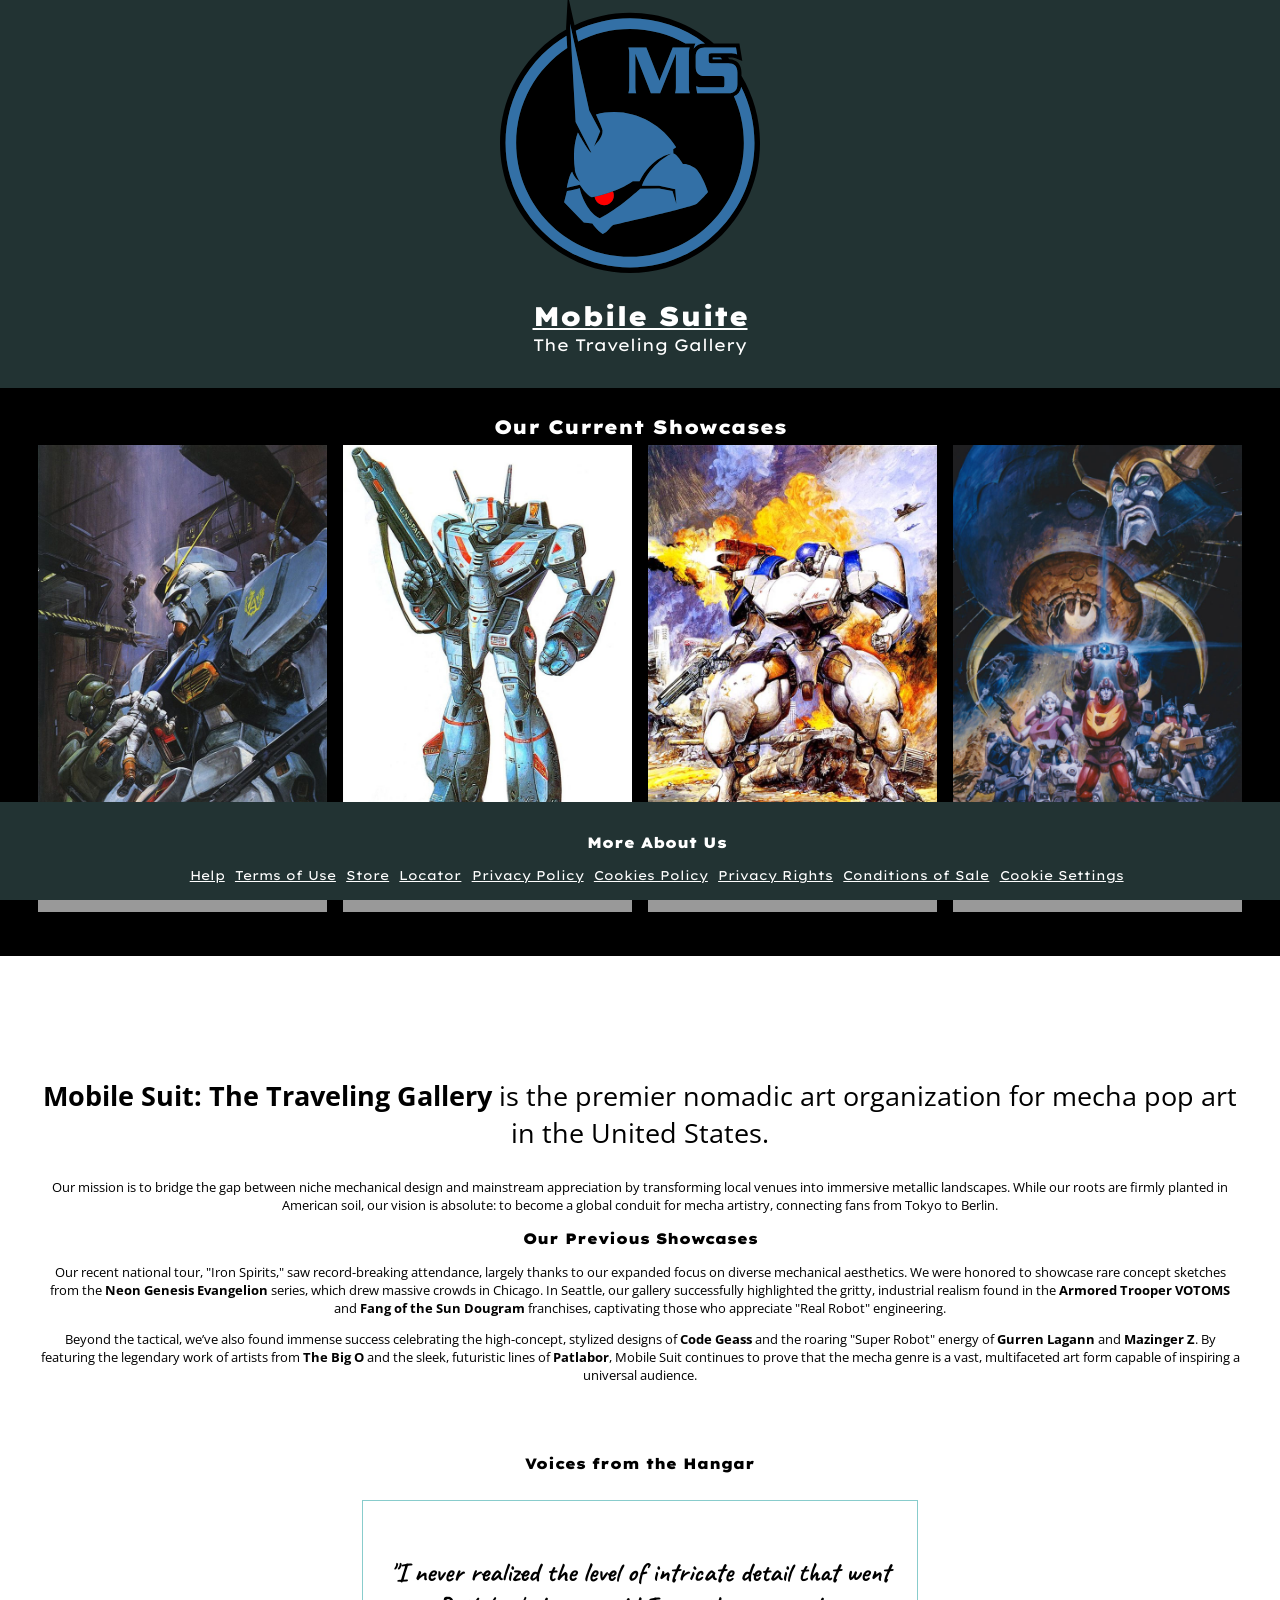
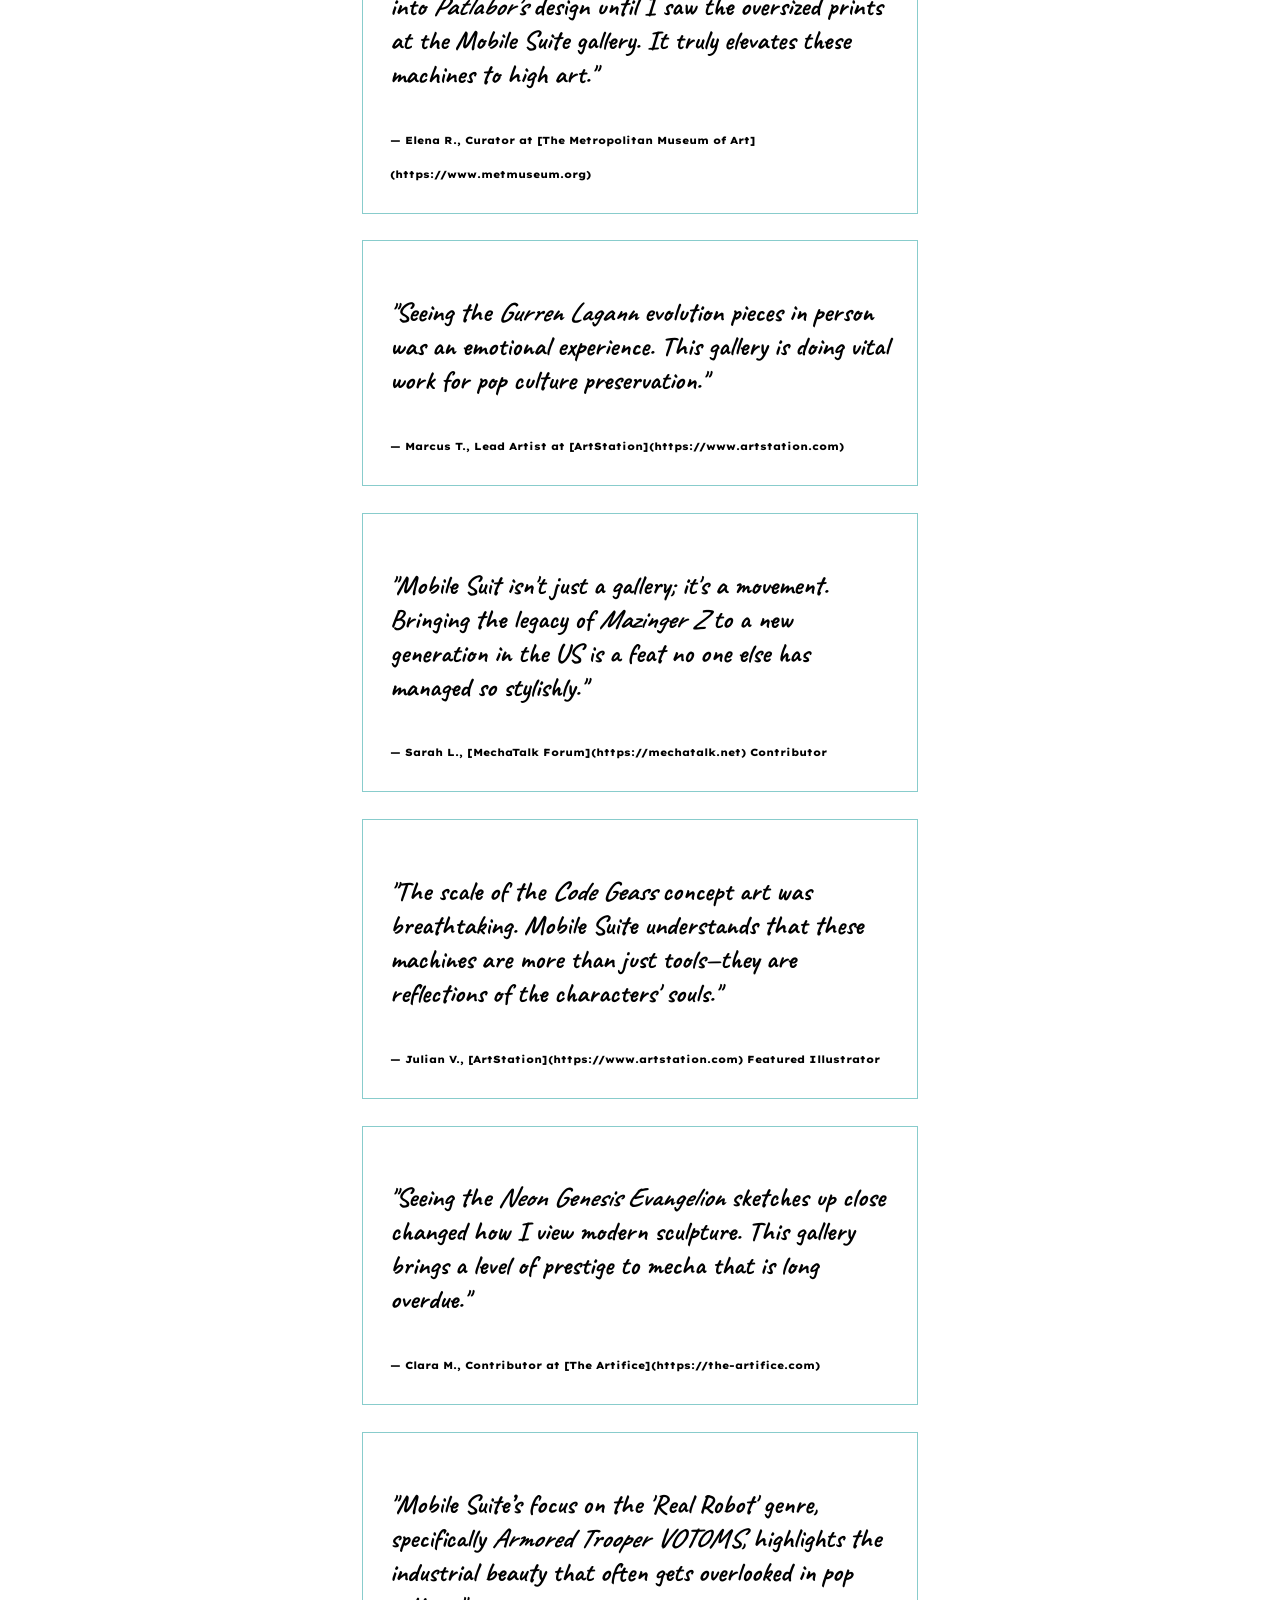
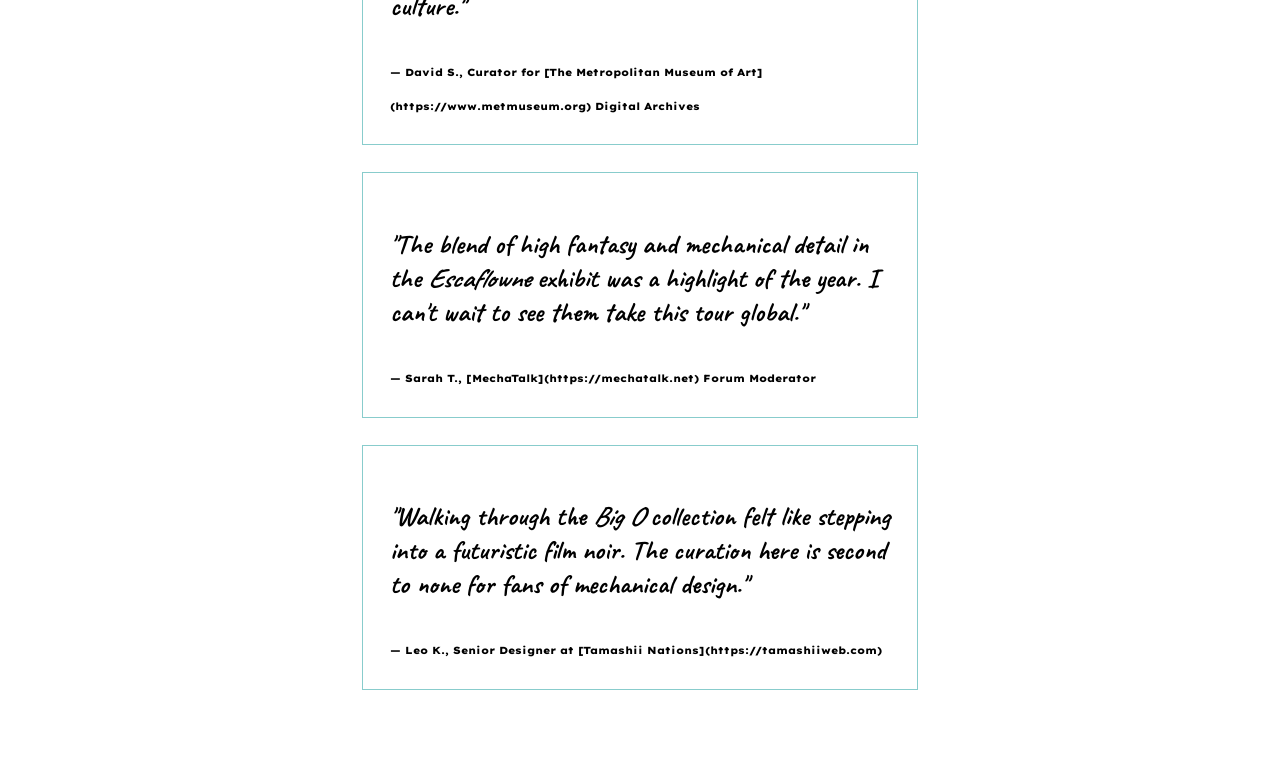
<file: index.html>
<!DOCTYPE html>
<html lang="en">
<head>
    <meta charset="UTF-8">
    <meta name="viewport" content="width=device-width, initial-scale=1.0">
    <title>Mobile Suite, the traveling gallery</title>
    <link rel="stylesheet" href="css/styles.css">
<link rel="preconnect" href="https://fonts.googleapis.com">
<link rel="preconnect" href="https://fonts.gstatic.com" crossorigin>
<link href="https://fonts.googleapis.com/css2?family=Caveat:wght@400..700&family=Lexend+Exa:wght@100..900&family=Open+Sans:ital,wght@0,300..800;1,300..800&display=swap" rel="stylesheet">
</head>
<body>
    <header>
        <div class="main-header-top">
            <a href="./index.html"><img id="main-logo" src="images/logo.svg" alt="Mobile Suite Logo"></a>
            <div class="main-header-title">
                <a href="index.html"><h1 id="title">Mobile Suite</h1><p id="sub-title">The Traveling Gallery</p></a>
            </div>
        </div>
        <div class="main-nav">
            <h2>Our Current Showcases</h2>
            <nav>
                <a href="galleries/gundam.html"><img src="images/gundam-1.jpg" alt="gundam gallery"><p>Gundam</p></a>
                <a href="galleries/macross.html"><img src="images/macross-1.jpg" alt="macross gallery"><p>Macross</p></a>
                <a href="galleries/powerdolls.html"><img src="images/power-dolls-1.jpg" alt="power dolls gallery"><p>Power Dolls</p></a>
                <a href="galleries/transformers.html"><img src="images/tf-1.jpg" alt="transformers gallery"><p>Transformers</p></a>
            </nav>    
        </div>
    </header>


    <main>
       <section id="about-us">
            <h2>Mobile Suit: The Traveling Gallery</h2>
            <article>
                <p><strong>Mobile Suit: The Traveling Gallery</strong> is the premier nomadic art organization for mecha pop art in the United States.</p><p>Our mission is to bridge the gap between niche mechanical design and mainstream appreciation by transforming local venues into immersive metallic landscapes. While our roots are firmly planted in American soil, our vision is absolute: to become a global conduit for mecha artistry, connecting fans from Tokyo to Berlin.</p>
                <h3>Our Previous Showcases</h3>
                <p>Our recent national tour, "Iron Spirits," saw record-breaking attendance, largely thanks to our expanded focus on diverse mechanical aesthetics. We were honored to showcase rare concept sketches from the <strong>Neon Genesis Evangelion</strong> series, which drew massive crowds in Chicago. In Seattle, our gallery successfully highlighted the gritty, industrial realism found in the <strong>Armored Trooper VOTOMS</strong> and <strong>Fang of the Sun Dougram</strong> franchises, captivating those who appreciate "Real Robot" engineering.</p>
                <p>Beyond the tactical, we’ve also found immense success celebrating the high-concept, stylized designs of <strong>Code Geass</strong> and the roaring "Super Robot" energy of <strong>Gurren Lagann</strong> and <strong>Mazinger Z</strong>. By featuring the legendary work of artists from <strong>The Big O</strong> and the sleek, futuristic lines of <strong>Patlabor</strong>, Mobile Suit continues to prove that the mecha genre is a vast, multifaceted art form capable of inspiring a universal audience.</p>
            </article>
        </section>


        <section id="testimonials">
            <h3>Voices from the Hangar</h3>
            <blockquote>
            <p>"I never realized the level of intricate detail that went into <em>Patlabor's</em> design until I saw the oversized prints at the Mobile Suite gallery. It truly elevates these machines to high art."</p>
            <cite>— Elena R., Curator at [The Metropolitan Museum of Art](https://www.metmuseum.org)</cite>
            </blockquote>
            
            <blockquote>
            <p>"Seeing the <em>Gurren Lagann</em> evolution pieces in person was an emotional experience. This gallery is doing vital work for pop culture preservation."</p>
            <cite>— Marcus T., Lead Artist at [ArtStation](https://www.artstation.com)</cite>
            </blockquote>

            <blockquote>
            <p>"Mobile Suit isn't just a gallery; it's a movement. Bringing the legacy of <em>Mazinger Z</em> to a new generation in the US is a feat no one else has managed so stylishly."</p>
            <cite>— Sarah L., [MechaTalk Forum](https://mechatalk.net) Contributor</cite>
            </blockquote>

            <blockquote>
            <p>"The scale of the <em>Code Geass</em> concept art was breathtaking. Mobile Suite understands that these machines are more than just tools—they are reflections of the characters' souls."</p>
            <cite>— Julian V., [ArtStation](https://www.artstation.com) Featured Illustrator</cite>
            </blockquote>

            <blockquote>
            <p>"Seeing the <em>Neon Genesis Evangelion</em> sketches up close changed how I view modern sculpture. This gallery brings a level of prestige to mecha that is long overdue."</p>
            <cite>— Clara M., Contributor at [The Artifice](https://the-artifice.com)</cite>
            </blockquote>

            <blockquote>
            <p>"Mobile Suite’s focus on the 'Real Robot' genre, specifically <em>Armored Trooper VOTOMS</em>, highlights the industrial beauty that often gets overlooked in pop culture."</p>
            <cite>— David S., Curator for [The Metropolitan Museum of Art](https://www.metmuseum.org) Digital Archives</cite>
            </blockquote>

            <blockquote>
            <p>"The blend of high fantasy and mechanical detail in the <em>Escaflowne</em> exhibit was a highlight of the year. I can't wait to see them take this tour global."</p>
            <cite>— Sarah T., [MechaTalk](https://mechatalk.net) Forum Moderator</cite>
            </blockquote>

            <blockquote>
            <p>"Walking through the <em>Big O</em> collection felt like stepping into a futuristic film noir. The curation here is second to none for fans of mechanical design."</p>
            <cite>— Leo K., Senior Designer at [Tamashii Nations](https://tamashiiweb.com)</cite>
            </blockquote>

        </section>
    </main>


    <footer>
        <h3>More About Us</h3>
        <ul id="utilities">
            <li><a href="./utitlities.html">Help</a></li>
            <li><a href="./utitlities.html">Terms of Use</a></li>
            <li><a href="./utitlities.html">Store</a></li>
            <li><a href="./utitlities.html">Locator</a></li>
            <li><a href="./utitlities.html">Privacy Policy</a></li>
            <li><a href="./utitlities.html">Cookies Policy</a></li>
            <li><a href="./utitlities.html">Privacy Rights</a></li>
            <li><a href="./utitlities.html">Conditions of Sale</a></li>
            <li><a href="./utitlities.html">Cookie Settings </a></li>
        </ul>
    </footer>
</body>
</html>
</file>
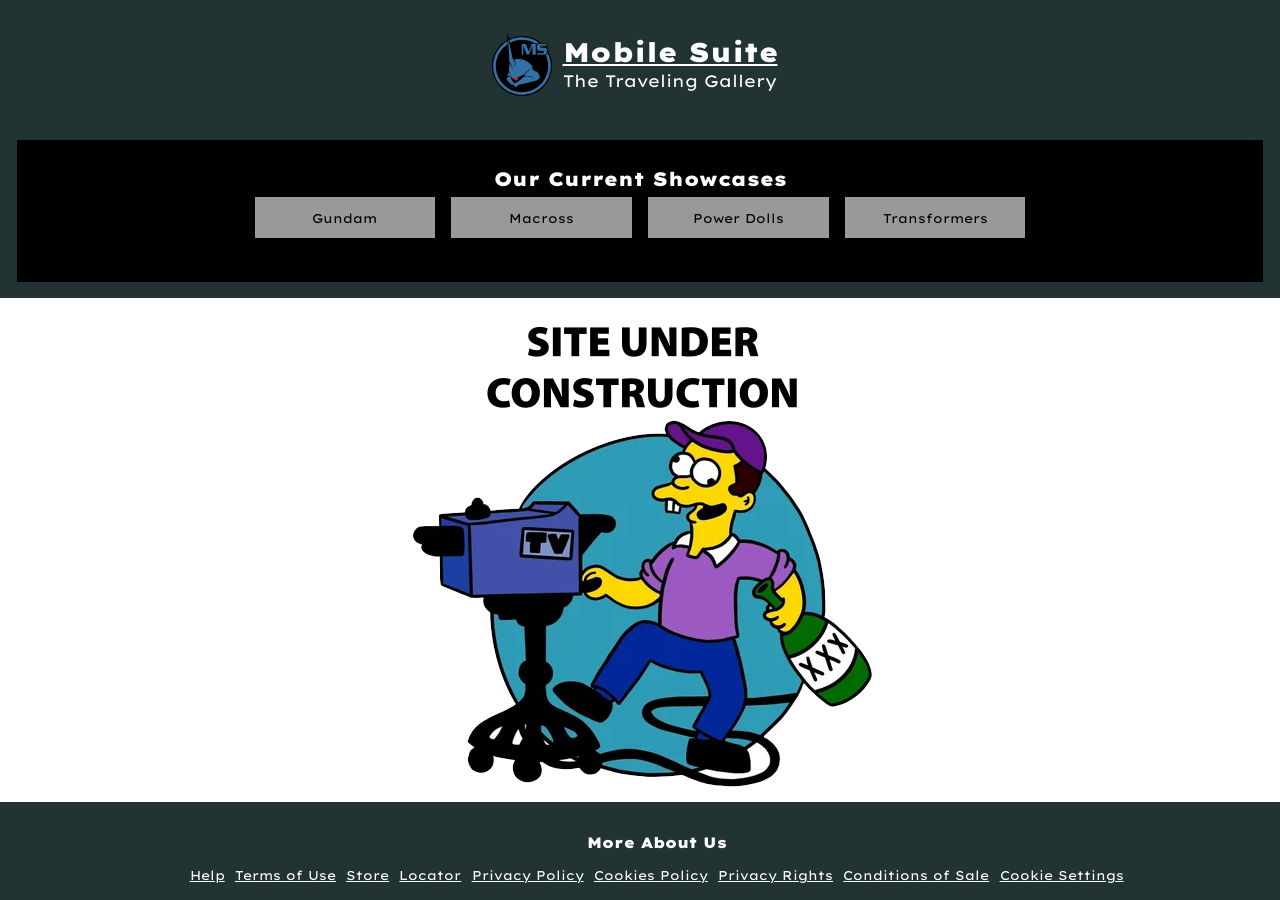
<file: utitlities.html>
<!DOCTYPE html>
<html lang="en">
<head>
    <meta charset="UTF-8">
    <meta name="viewport" content="width=device-width, initial-scale=1.0">
    <title>Gundam - Mobile Suite, the traveling gallery</title>
    <link rel="stylesheet" href="./css/styles.css">
<link rel="preconnect" href="https://fonts.googleapis.com">
<link rel="preconnect" href="https://fonts.gstatic.com" crossorigin>
<link href="https://fonts.googleapis.com/css2?family=Caveat:wght@400..700&family=Lexend+Exa:wght@100..900&family=Open+Sans:ital,wght@0,300..800;1,300..800&display=swap" rel="stylesheet">
</head>
<body>
    <header id="gallery-header">
        <div class="header-top">
            <a href="./index.html"><img id="logo" src="./images/logo.svg" alt="Mobile Suite Logo"></a>
            <div class="header-title">
                <a href="./index.html"><h1 id="title">Mobile Suite</h1><p id="sub-title">The Traveling Gallery</p></a>
            </div>
        </div>
        <div>
            <h2>Our Current Showcases</h2>
            <nav>
                <a href="./galleries/gundam.html"><img src="../images/gundam-1.jpg" alt="gundam gallery"><p>Gundam</p></a>
                <a href="./galleries/macross.html"><img src="../images/macross-1.jpg" alt="macross gallery"><p>Macross</p></a>
                <a href="./galleries/powerdolls.html"><img src="../images/power-dolls-1.jpg" alt="power dolls gallery"><p>Power Dolls</p></a>
                <a href="./galleries/transformers.html"><img src="../images/tf-1.jpg" alt="transformers gallery"><p>Transformers</p></a>
            </nav>    
        </div>
    </header>
    <img id="under" src="./images/nope.png">
    <footer>
        <h3>More About Us</h3>
        <ul id="utilities">
            <li><a href="./utitlities.html">Help</a></li>
            <li><a href="./utitlities.html">Terms of Use</a></li>
            <li><a href="./utitlities.html">Store</a></li>
            <li><a href="./utitlities.html">Locator</a></li>
            <li><a href="./utitlities.html">Privacy Policy</a></li>
            <li><a href="./utitlities.html">Cookies Policy</a></li>
            <li><a href="./utitlities.html">Privacy Rights</a></li>
            <li><a href="./utitlities.html">Conditions of Sale</a></li>
            <li><a href="./utitlities.html">Cookie Settings </a></li>
        </ul>
    </footer>
</body>
</html>
</file>
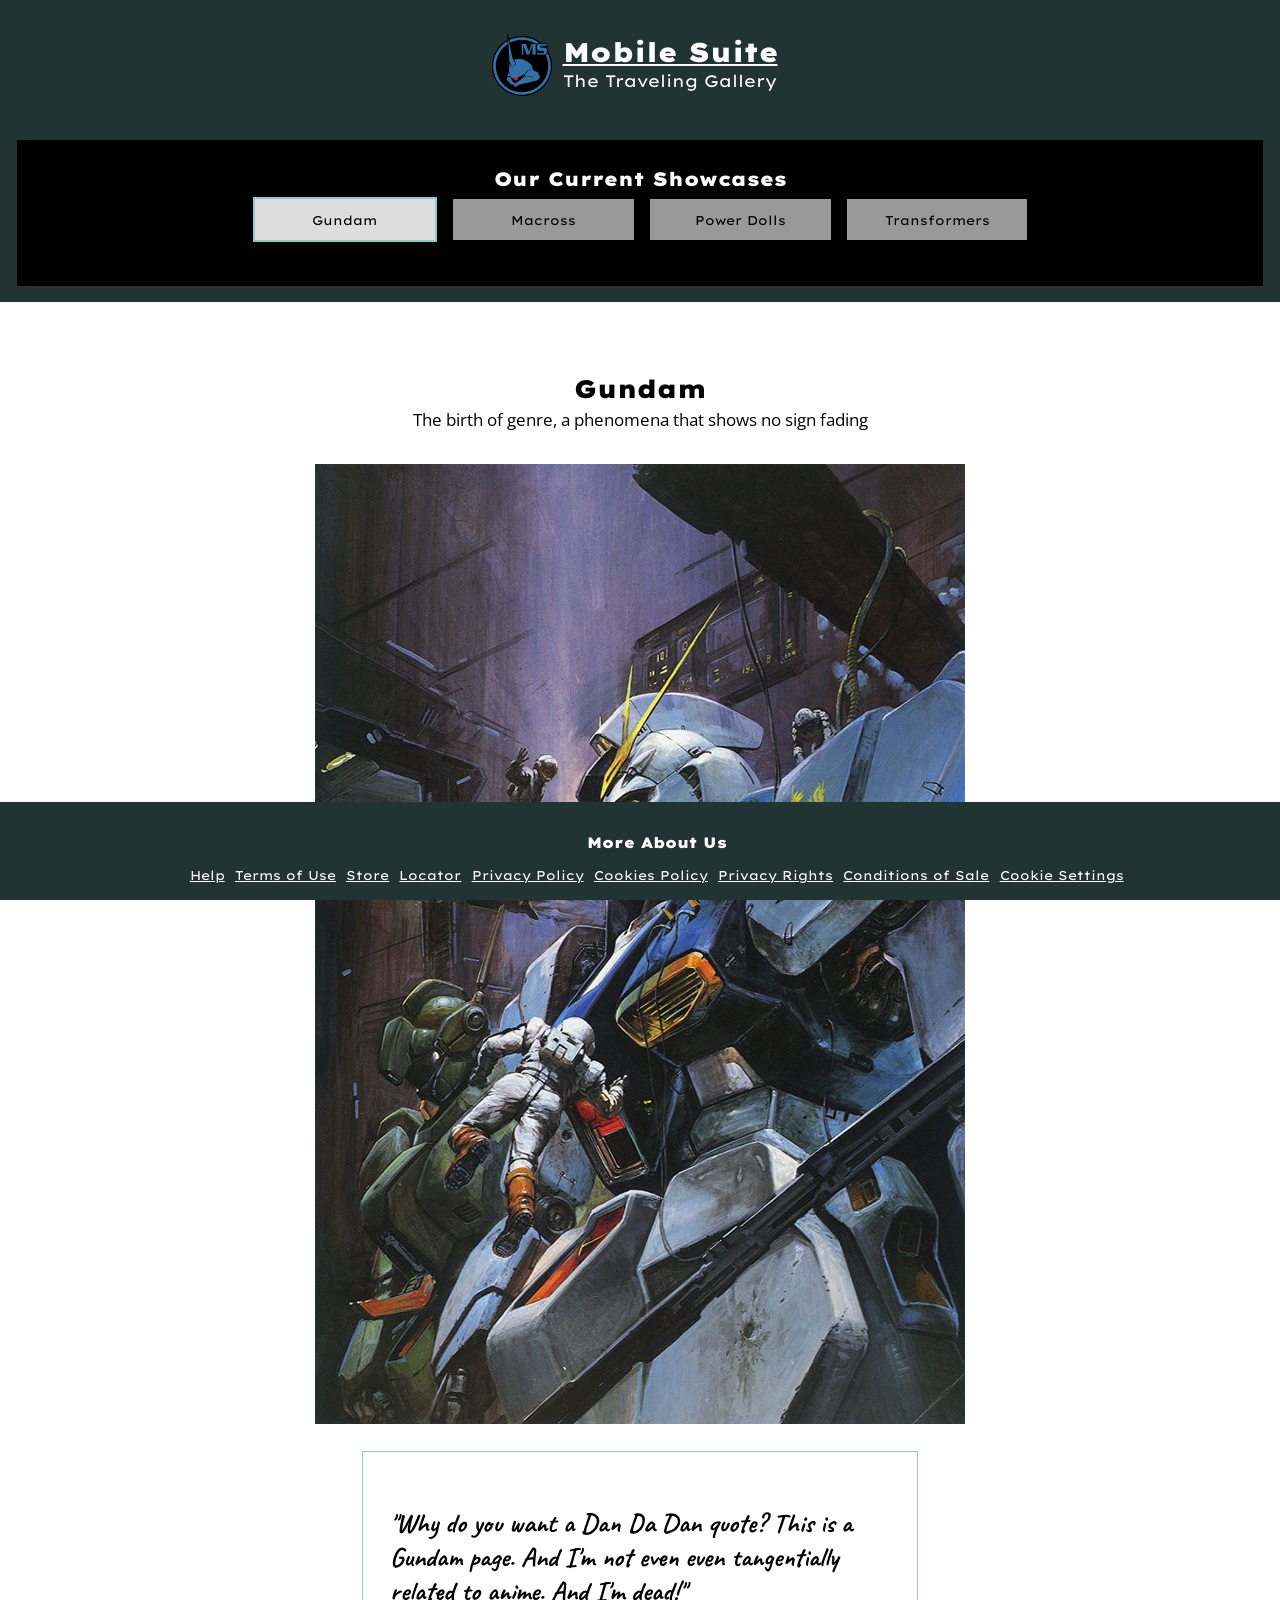
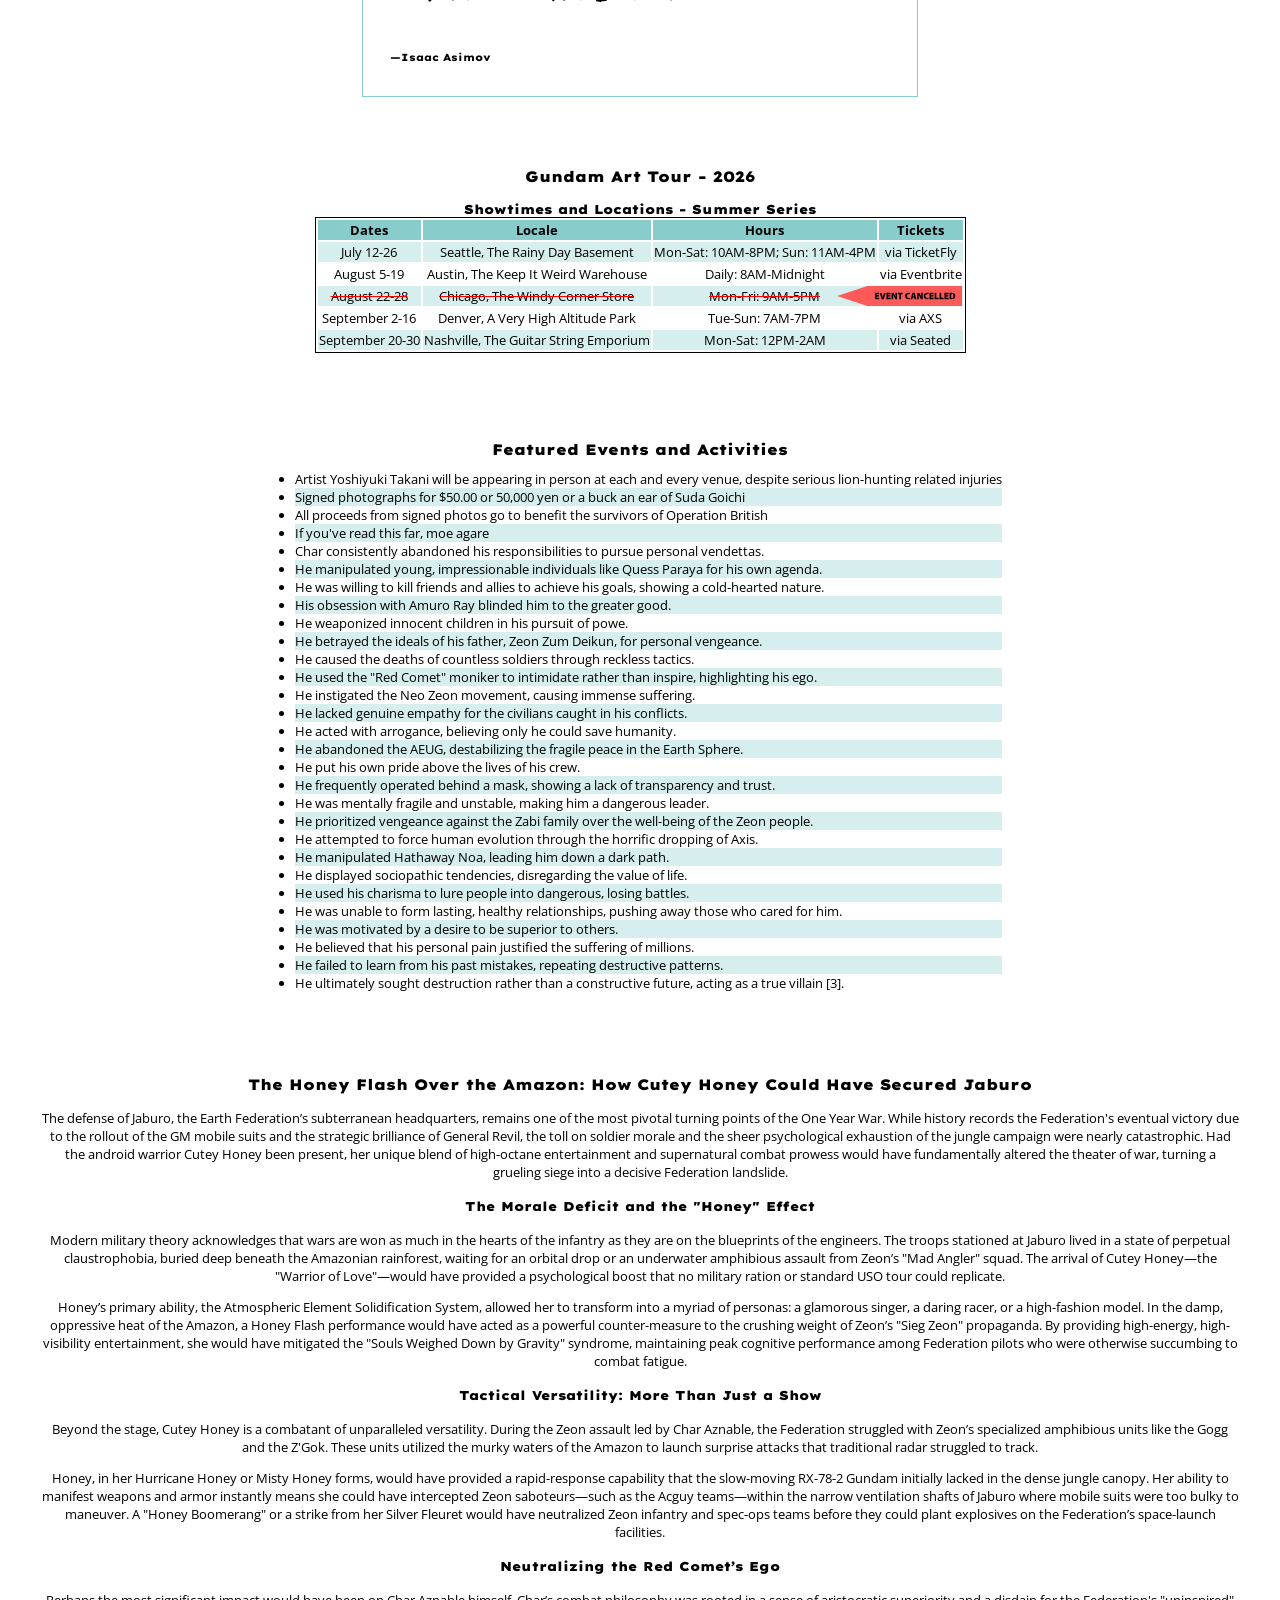
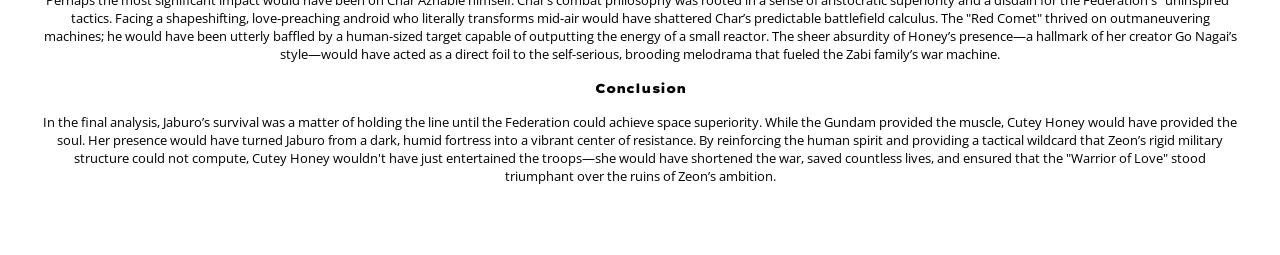
<file: galleries/gundam.html>
<!DOCTYPE html>
<html lang="en">
<head>
    <meta charset="UTF-8">
    <meta name="viewport" content="width=device-width, initial-scale=1.0">
    <title>Gundam - Mobile Suite, the traveling gallery</title>
    <link rel="stylesheet" href="../css/styles.css">
<link rel="preconnect" href="https://fonts.googleapis.com">
<link rel="preconnect" href="https://fonts.gstatic.com" crossorigin>
<link href="https://fonts.googleapis.com/css2?family=Caveat:wght@400..700&family=Lexend+Exa:wght@100..900&family=Open+Sans:ital,wght@0,300..800;1,300..800&display=swap" rel="stylesheet">
</head>
<body>
    <header id="gallery-header">
        <div class="header-top">
            <a href="../index.html"><img id="logo" src="../images/logo.svg" alt="Mobile Suite Logo"></a>
            <div class="header-title">
                <a href="../index.html"><h1 id="title">Mobile Suite</h1><p id="sub-title">The Traveling Gallery</p></a>
            </div>
        </div>
        <div>
            <h2>Our Current Showcases</h2>
            <nav>
                <a href="gundam.html" id="current"><img src="../images/gundam-1.jpg" alt="gundam gallery"><p>Gundam</p></a>
                <a href="macross.html"><img src="../images/macross-1.jpg" alt="macross gallery"><p>Macross</p></a>
                <a href="powerdolls.html"><img src="../images/power-dolls-1.jpg" alt="power dolls gallery"><p>Power Dolls</p></a>
                <a href="transformers.html"><img src="../images/tf-1.jpg" alt="transformers gallery"><p>Transformers</p></a>
            </nav>    
        </div>
    </header>

    <main>
        <section class="series-block">
            <div class="series-name">
                <h2>Gundam</h2>
                <p>The birth of genre, a phenomena that shows no sign fading</p>
            </div>
            <div class="series-img">
                <img class="series-pic" src="../images/gundam-1.jpg" alt="Power Dolls mecha standing before a blazing wreck of a tank">
                <img class="series-pic" src="../images/gundam-2.jpg" alt="Power Dolls mecha standing on a runway with spent shells still smoking">
                <img class="series-pic" src="../images/gundam-3.jpg" alt="Power Dolls mecha standing in the jungle deflecting incoming fire with a shield">
            </div>
            
            <blockquote><p>"Why do you want a Dan Da Dan quote? This is a Gundam page. And I'm not even even tangentially related to anime. And I'm dead!"</p><cite>&mdash;Isaac Asimov</cite></blockquote>
        </section>
        
        <section class="showtimes">
            <h3>Gundam Art Tour - 2026</h3>
                <table class="showtimes-table">
                    <caption>Showtimes and Locations - Summer Series</caption>
                    <tr><th class="dates" scope="col">Dates</th><th class="locale" scope="col">Locale</th><th class="hours" scope="col">Hours</th><th class="tickets" scope="col">Tickets</th></tr>
                    <tr><td>July 12-26</td><td>Seattle, The Rainy Day Basement</td><td>Mon-Sat: 10AM-8PM; Sun: 11AM-4PM</td><td>via TicketFly</td></tr>
                    <tr><td>August 5-19</td><td>Austin, The Keep It Weird Warehouse</td><td>Daily: 8AM-Midnight</td><td>via Eventbrite</td></tr>
                    <tr class="cancelled"><td>August 22-28</td><td>Chicago, The Windy Corner Store</td><td>Mon-Fri: 9AM-5PM</td><td>via StubHub</td></tr>
                    <tr><td>September 2-16</td><td>Denver, A Very High Altitude Park</td><td>Tue-Sun: 7AM-7PM</td><td>via AXS</td></tr>
                    <tr><td>September 20-30</td><td>Nashville, The Guitar String Emporium</td><td>Mon-Sat: 12PM-2AM</td><td>via Seated</td></tr>
                </table>
        </section>

        <section class="show-features">
            <h3>Featured Events and Activities</h3>
            <ul>
                <li>Artist Yoshiyuki Takani will be appearing in person at each and every venue, despite serious lion-hunting related injuries</li>
                <li>Signed photographs for $50.00 or 50,000 yen or a buck an ear of Suda Goichi</li>
                <li>All proceeds from signed photos go to benefit the survivors of Operation British</li>
                <li>If you've read this far, moe agare</li>
                <li>Char consistently abandoned his responsibilities to pursue personal vendettas.</li>
                <li>He manipulated young, impressionable individuals like Quess Paraya for his own agenda.</li>
                <li>He was willing to kill friends and allies to achieve his goals, showing a cold-hearted nature.</li>
                <li>His obsession with Amuro Ray blinded him to the greater good.</li>
                <li>He weaponized innocent children in his pursuit of powe.</li>
                <li>He betrayed the ideals of his father, Zeon Zum Deikun, for personal vengeance.</li>
                <li>He caused the deaths of countless soldiers through reckless tactics.</li>
                <li>He used the "Red Comet" moniker to intimidate rather than inspire, highlighting his ego.</li>
                <li>He instigated the Neo Zeon movement, causing immense suffering.</li>
                <li>He lacked genuine empathy for the civilians caught in his conflicts.</li>
                <li>He acted with arrogance, believing only he could save humanity.</li>
                <li>He abandoned the AEUG, destabilizing the fragile peace in the Earth Sphere.</li>
                <li>He put his own pride above the lives of his crew.</li>
                <li>He frequently operated behind a mask, showing a lack of transparency and trust.</li>
                <li>He was mentally fragile and unstable, making him a dangerous leader.</li>
                <li>He prioritized vengeance against the Zabi family over the well-being of the Zeon people.</li>
                <li>He attempted to force human evolution through the horrific dropping of Axis.</li>
                <li>He manipulated Hathaway Noa, leading him down a dark path.</li>
                <li>He displayed sociopathic tendencies, disregarding the value of life.</li>
                <li>He used his charisma to lure people into dangerous, losing battles.</li>
                <li>He was unable to form lasting, healthy relationships, pushing away those who cared for him.</li>
                <li>He was motivated by a desire to be superior to others.</li>
                <li>He believed that his personal pain justified the suffering of millions.</li>
                <li>He failed to learn from his past mistakes, repeating destructive patterns.</li>
                <li>He ultimately sought destruction rather than a constructive future, acting as a true villain [3].</li>
            </ul>
        </section>

        <section class="blurb">
            <h3>The Honey Flash Over the Amazon: How Cutey Honey Could Have Secured Jaburo</h3>
            <p>The defense of Jaburo, the Earth Federation’s subterranean headquarters, remains one of the most pivotal turning points of the One Year War. While history records the Federation's eventual victory due to the rollout of the GM mobile suits and the strategic brilliance of General Revil, the toll on soldier morale and the sheer psychological exhaustion of the jungle campaign were nearly catastrophic. Had the android warrior Cutey Honey been present, her unique blend of high-octane entertainment and supernatural combat prowess would have fundamentally altered the theater of war, turning a grueling siege into a decisive Federation landslide.</p>
            <h4>The Morale Deficit and the "Honey" Effect</h4>
            <P>Modern military theory acknowledges that wars are won as much in the hearts of the infantry as they are on the blueprints of the engineers. The troops stationed at Jaburo lived in a state of perpetual claustrophobia, buried deep beneath the Amazonian rainforest, waiting for an orbital drop or an underwater amphibious assault from Zeon’s "Mad Angler" squad. The arrival of Cutey Honey—the "Warrior of Love"—would have provided a psychological boost that no military ration or standard USO tour could replicate.</P>
            <p>Honey’s primary ability, the Atmospheric Element Solidification System, allowed her to transform into a myriad of personas: a glamorous singer, a daring racer, or a high-fashion model. In the damp, oppressive heat of the Amazon, a Honey Flash performance would have acted as a powerful counter-measure to the crushing weight of Zeon’s "Sieg Zeon" propaganda. By providing high-energy, high-visibility entertainment, she would have mitigated the "Souls Weighed Down by Gravity" syndrome, maintaining peak cognitive performance among Federation pilots who were otherwise succumbing to combat fatigue.</p>
            <h4>Tactical Versatility: More Than Just a Show</h4>
            <p>Beyond the stage, Cutey Honey is a combatant of unparalleled versatility. During the Zeon assault led by Char Aznable, the Federation struggled with Zeon’s specialized amphibious units like the Gogg and the Z'Gok. These units utilized the murky waters of the Amazon to launch surprise attacks that traditional radar struggled to track.</p>
            <p>Honey, in her Hurricane Honey or Misty Honey forms, would have provided a rapid-response capability that the slow-moving RX-78-2 Gundam initially lacked in the dense jungle canopy. Her ability to manifest weapons and armor instantly means she could have intercepted Zeon saboteurs—such as the Acguy teams—within the narrow ventilation shafts of Jaburo where mobile suits were too bulky to maneuver. A "Honey Boomerang" or a strike from her Silver Fleuret would have neutralized Zeon infantry and spec-ops teams before they could plant explosives on the Federation’s space-launch facilities.</p>
            <h4>Neutralizing the Red Comet’s Ego</h4>
            <p>Perhaps the most significant impact would have been on Char Aznable himself. Char’s combat philosophy was rooted in a sense of aristocratic superiority and a disdain for the Federation's "uninspired" tactics. Facing a shapeshifting, love-preaching android who literally transforms mid-air would have shattered Char’s predictable battlefield calculus. The "Red Comet" thrived on outmaneuvering machines; he would have been utterly baffled by a human-sized target capable of outputting the energy of a small reactor. The sheer absurdity of Honey’s presence—a hallmark of her creator Go Nagai’s style—would have acted as a direct foil to the self-serious, brooding melodrama that fueled the Zabi family’s war machine.</p>
            <h4>Conclusion</h4>
            <p>In the final analysis, Jaburo’s survival was a matter of holding the line until the Federation could achieve space superiority. While the Gundam provided the muscle, Cutey Honey would have provided the soul. Her presence would have turned Jaburo from a dark, humid fortress into a vibrant center of resistance. By reinforcing the human spirit and providing a tactical wildcard that Zeon’s rigid military structure could not compute, Cutey Honey wouldn't have just entertained the troops—she would have shortened the war, saved countless lives, and ensured that the "Warrior of Love" stood triumphant over the ruins of Zeon’s ambition.</p>
        </section>


    </main>


    <footer>
        <h3>More About Us</h3>
        <ul id="utilities">
            <li><a href="../utitlities.html">Help</a></li>
            <li><a href="../utitlities.html">Terms of Use</a></li>
            <li><a href="../utitlities.html">Store</a></li>
            <li><a href="../utitlities.html">Locator</a></li>
            <li><a href="../utitlities.html">Privacy Policy</a></li>
            <li><a href="../utitlities.html">Cookies Policy</a></li>
            <li><a href="../utitlities.html">Privacy Rights</a></li>
            <li><a href="../utitlities.html">Conditions of Sale</a></li>
            <li><a href="../utitlities.html">Cookie Settings </a></li>
        </ul>
    </footer>
</body>
</html>
</file>
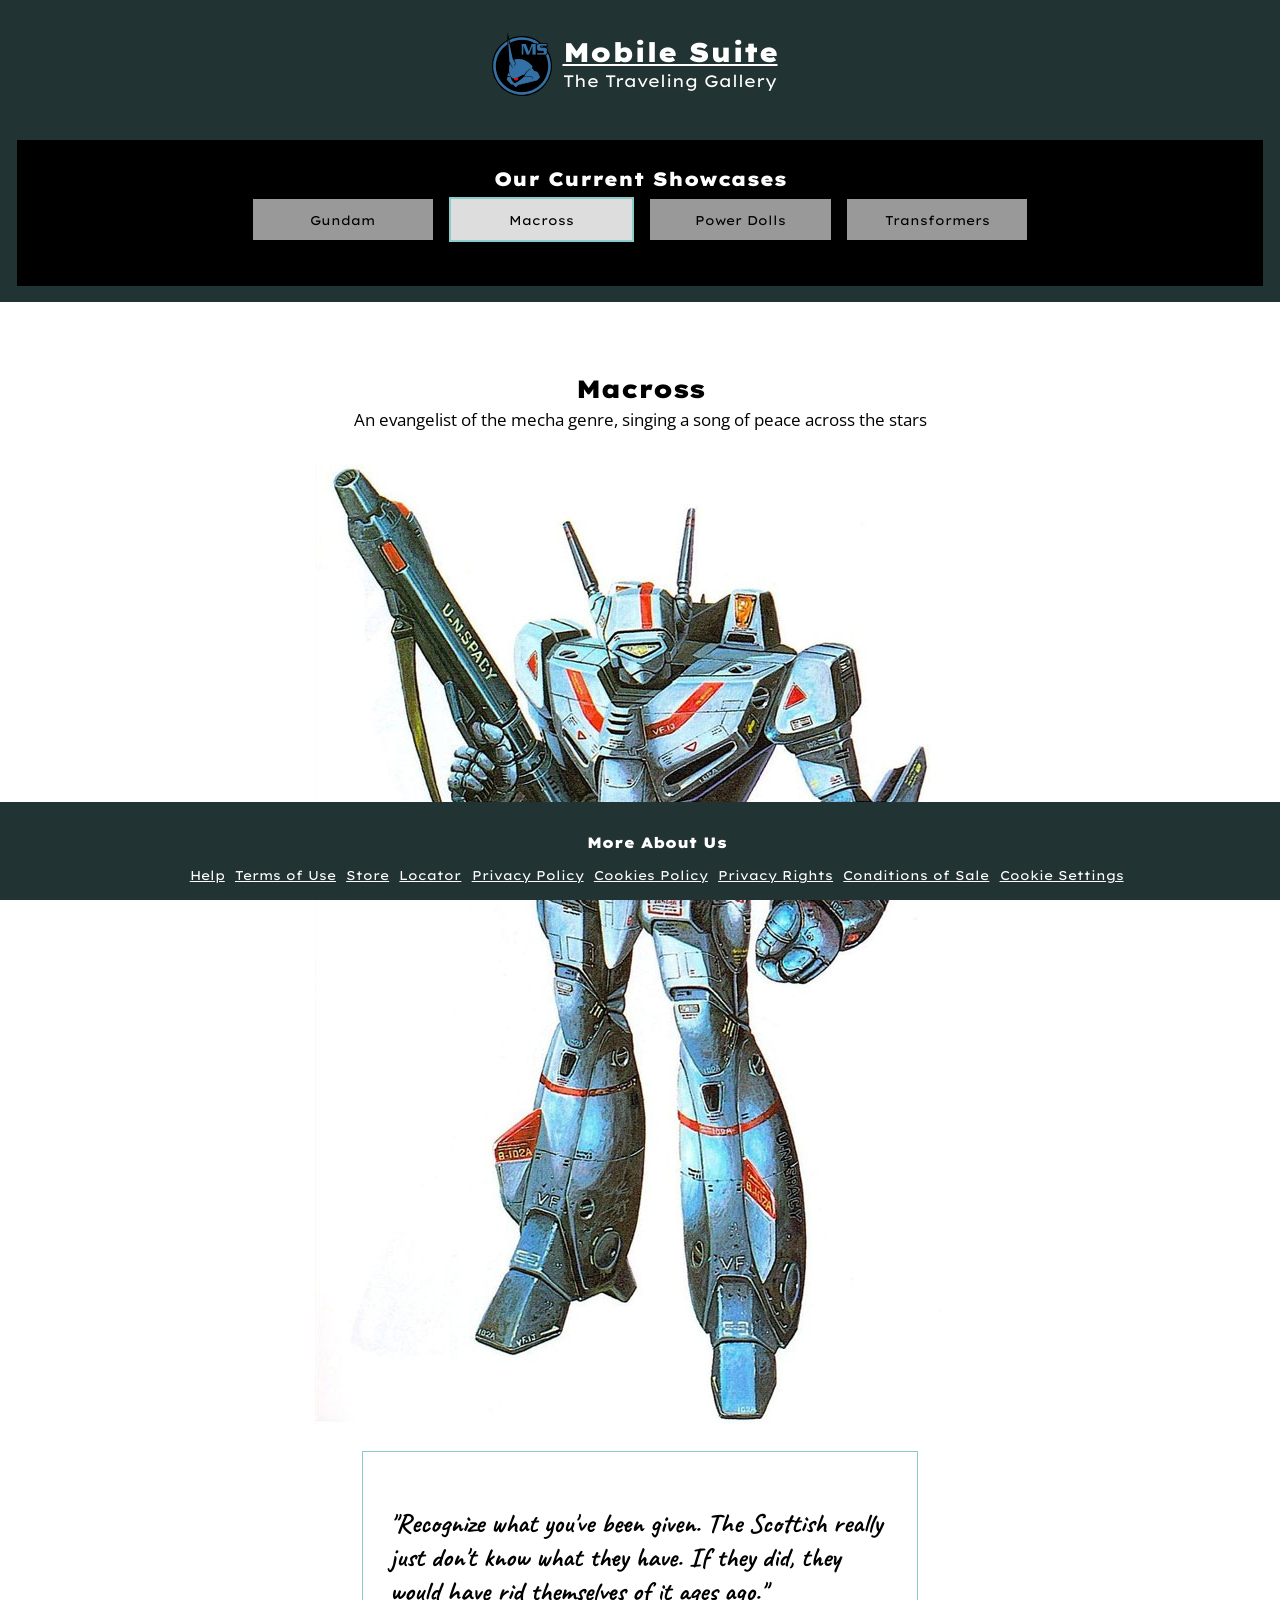
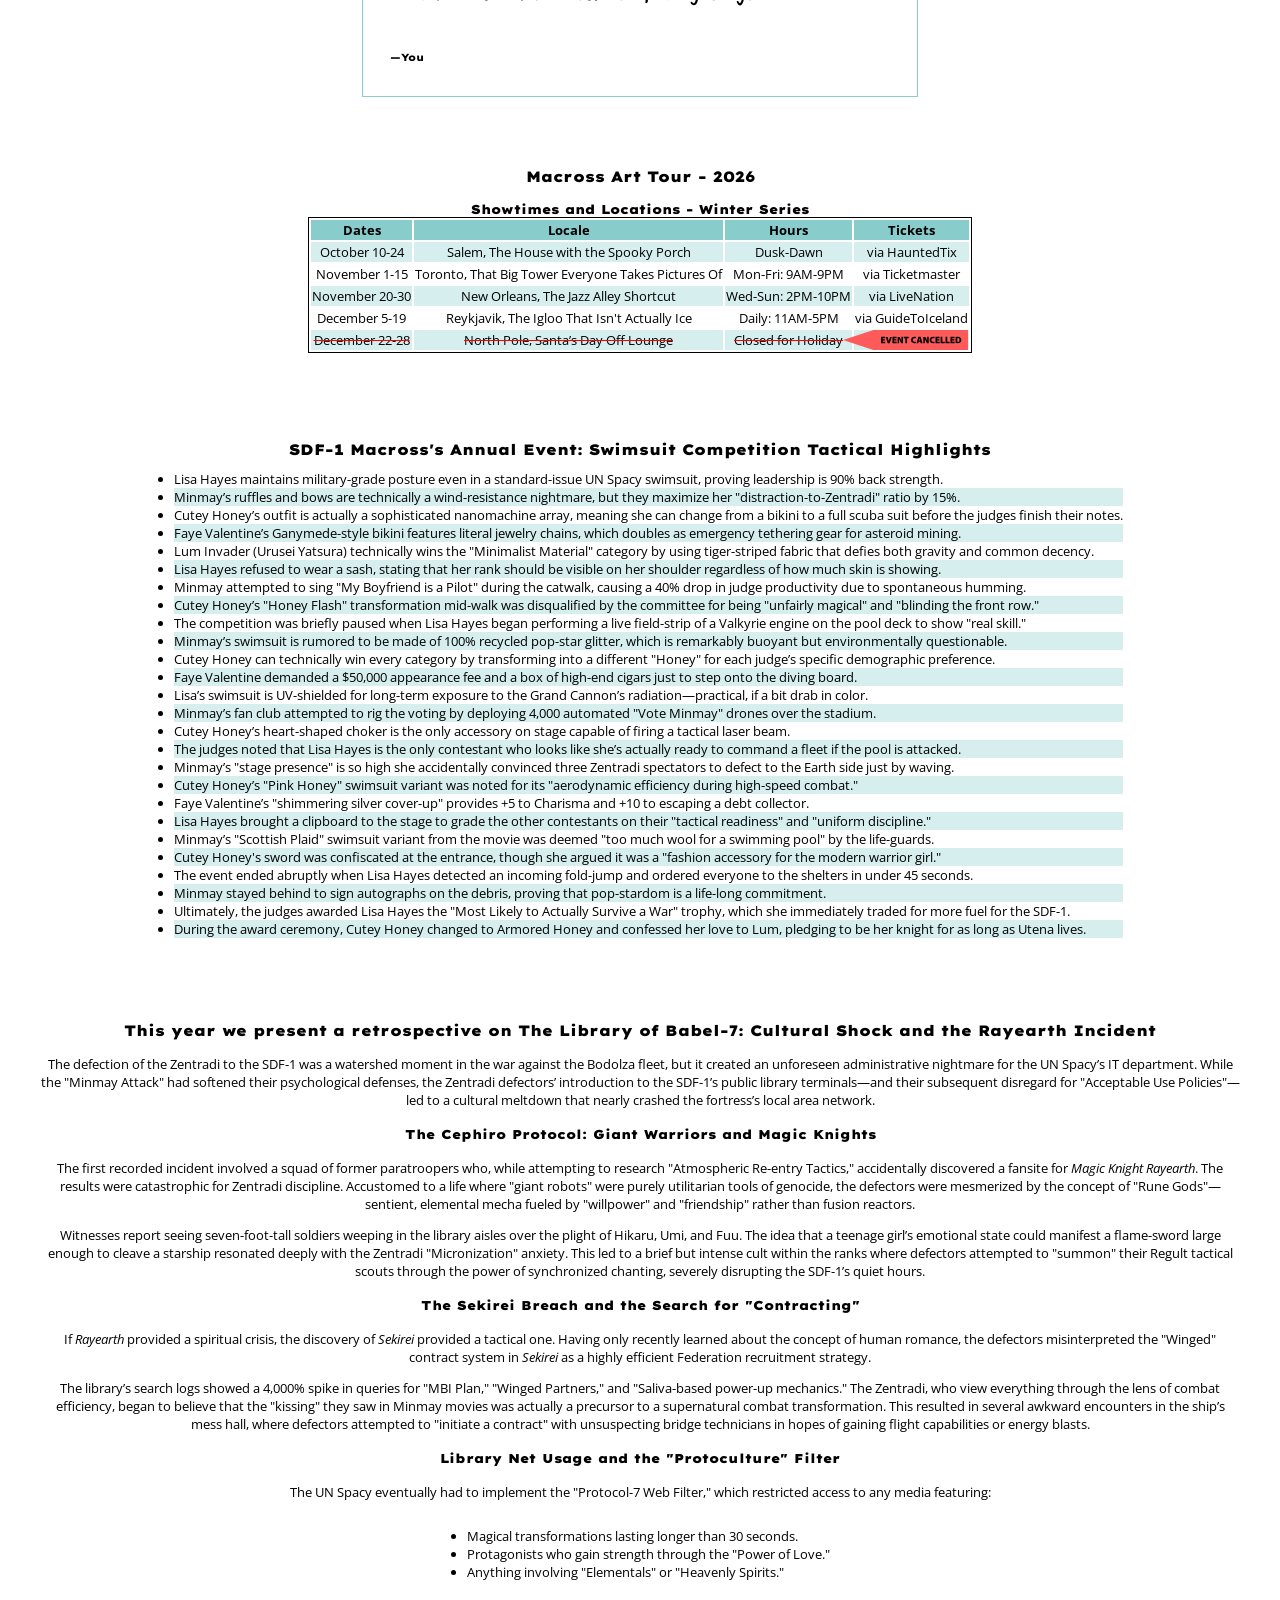
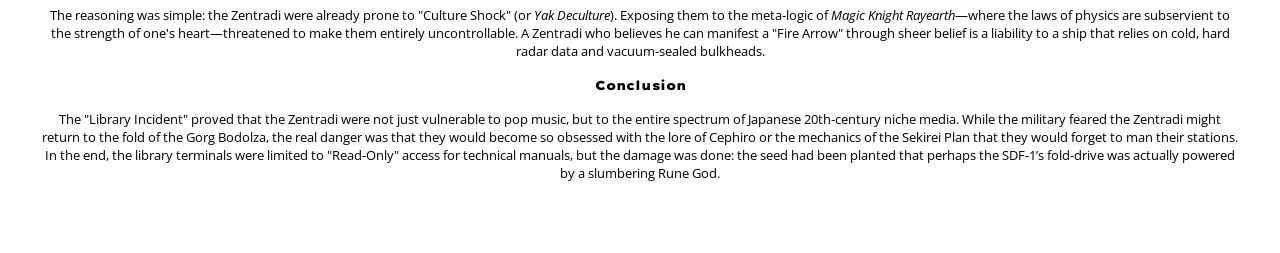
<file: galleries/macross.html>
<!DOCTYPE html>
<html lang="en">
<head>
    <meta charset="UTF-8">
    <meta name="viewport" content="width=device-width, initial-scale=1.0">
    <title>Macross - Mobile Suite, the traveling gallery</title>
    <link rel="stylesheet" href="../css/styles.css">
<link rel="preconnect" href="https://fonts.googleapis.com">
<link rel="preconnect" href="https://fonts.gstatic.com" crossorigin>
<link href="https://fonts.googleapis.com/css2?family=Caveat:wght@400..700&family=Lexend+Exa:wght@100..900&family=Open+Sans:ital,wght@0,300..800;1,300..800&display=swap" rel="stylesheet">
</head>
<body>
    <header id="gallery-header">
        <div class="header-top">
            <a href="../index.html"><img id="logo" src="../images/logo.svg" alt="Mobile Suite Logo"></a>
            <div class="header-title">
                <a href="../index.html"><h1 id="title">Mobile Suite</h1><p id="sub-title">The Traveling Gallery</p></a>
            </div>
        </div>
        <div>
            <h2>Our Current Showcases</h2>
            <nav>
                <a href="gundam.html"><img src="../images/gundam-1.jpg" alt="gundam gallery"><p>Gundam</p></a>
                <a href="macross.html" id="current"><img src="../images/macross-1.jpg" alt="macross gallery"><p>Macross</p></a>
                <a href="powerdolls.html"><img src="../images/power-dolls-1.jpg" alt="power dolls gallery"><p>Power Dolls</p></a>
                <a href="transformers.html"><img src="../images/tf-1.jpg" alt="transformers gallery"><p>Transformers</p></a>
            </nav>    
        </div>
    </header>

    <main>
        <section class="series-block">
            <div class="series-name">
                <h2>Macross</h2>
                <p>An evangelist of the mecha genre, singing a song of peace across the stars</p>
            </div>
            <div class="series-img">
                <img class="series-pic" src="../images/macross-1.jpg" alt="Power Dolls mecha standing before a blazing wreck of a tank">
                <img class="series-pic" src="../images/macross-2.jpg" alt="Power Dolls mecha standing on a runway with spent shells still smoking">
                <img class="series-pic" src="../images/macross-3.jpg" alt="Power Dolls mecha standing in the jungle deflecting incoming fire with a shield">
            </div>
            
            <blockquote><p>"Recognize what you've been given. The Scottish really just don't know what they have. If they did, they would have rid themselves of it ages ago."</p><cite>&mdash;You</cite></blockquote>
        </section>
        
        <section class="showtimes">
            <h3>Macross Art Tour - 2026</h3>
                <table class="showtimes-table">
                    <caption>Showtimes and Locations - Winter Series</caption>
                    <tr><th class="dates" scope="col">Dates</th><th class="locale" scope="col">Locale</th><th class="hours" scope="col">Hours</th><th class="tickets" scope="col">Tickets</th></tr>
                    <tr><td>October 10-24</td><td>Salem, The House with the Spooky Porch</td><td>Dusk-Dawn</td><td>via HauntedTix</td></tr>
                    <tr><td>November 1-15</td><td>Toronto, That Big Tower Everyone Takes Pictures Of</td><td>Mon-Fri: 9AM-9PM</td><td>via Ticketmaster</td></tr>
                    <tr><td>November 20-30</td><td>New Orleans, The Jazz Alley Shortcut</td><td>Wed-Sun: 2PM-10PM</td><td>via LiveNation</td></tr>
                    <tr><td>December 5-19</td><td>Reykjavik, The Igloo That Isn't Actually Ice</td><td>Daily: 11AM-5PM</td><td>via GuideToIceland</td></tr>
                    <tr class="cancelled"><td>December 22-28</td><td>North Pole, Santa’s Day Off Lounge</td><td>Closed for Holiday</td><td>via Reindeer Express</td></tr>
                </table>
        </section>

        <section class="show-features">
        <h3>SDF-1 Macross's Annual Event: Swimsuit Competition Tactical Highlights</h3>
        <ul>
            <li>Lisa Hayes maintains military-grade posture even in a standard-issue UN Spacy swimsuit, proving leadership is 90% back strength.</li>
            <li>Minmay’s ruffles and bows are technically a wind-resistance nightmare, but they maximize her "distraction-to-Zentradi" ratio by 15%.</li>
            <li>Cutey Honey’s outfit is actually a sophisticated nanomachine array, meaning she can change from a bikini to a full scuba suit before the judges finish their notes.</li>
            <li>Faye Valentine’s Ganymede-style bikini features literal jewelry chains, which doubles as emergency tethering gear for asteroid mining.</li>
            <li>Lum Invader (Urusei Yatsura) technically wins the "Minimalist Material" category by using tiger-striped fabric that defies both gravity and common decency.</li>
            <li>Lisa Hayes refused to wear a sash, stating that her rank should be visible on her shoulder regardless of how much skin is showing.</li>
            <li>Minmay attempted to sing "My Boyfriend is a Pilot" during the catwalk, causing a 40% drop in judge productivity due to spontaneous humming.</li>
            <li>Cutey Honey’s "Honey Flash" transformation mid-walk was disqualified by the committee for being "unfairly magical" and "blinding the front row."</li>
            <li>The competition was briefly paused when Lisa Hayes began performing a live field-strip of a Valkyrie engine on the pool deck to show "real skill."</li>
            <li>Minmay’s swimsuit is rumored to be made of 100% recycled pop-star glitter, which is remarkably buoyant but environmentally questionable.</li>
            <li>Cutey Honey can technically win every category by transforming into a different "Honey" for each judge’s specific demographic preference.</li>
            <li>Faye Valentine demanded a $50,000 appearance fee and a box of high-end cigars just to step onto the diving board.</li>
            <li>Lisa’s swimsuit is UV-shielded for long-term exposure to the Grand Cannon’s radiation—practical, if a bit drab in color.</li>
            <li>Minmay’s fan club attempted to rig the voting by deploying 4,000 automated "Vote Minmay" drones over the stadium.</li>
            <li>Cutey Honey’s heart-shaped choker is the only accessory on stage capable of firing a tactical laser beam.</li>
            <li>The judges noted that Lisa Hayes is the only contestant who looks like she’s actually ready to command a fleet if the pool is attacked.</li>
            <li>Minmay’s "stage presence" is so high she accidentally convinced three Zentradi spectators to defect to the Earth side just by waving.</li>
            <li>Cutey Honey’s "Pink Honey" swimsuit variant was noted for its "aerodynamic efficiency during high-speed combat."</li>
            <li>Faye Valentine’s "shimmering silver cover-up" provides +5 to Charisma and +10 to escaping a debt collector.</li>
            <li>Lisa Hayes brought a clipboard to the stage to grade the other contestants on their "tactical readiness" and "uniform discipline."</li>
            <li>Minmay’s "Scottish Plaid" swimsuit variant from the movie was deemed "too much wool for a swimming pool" by the life-guards.</li>
            <li>Cutey Honey's sword was confiscated at the entrance, though she argued it was a "fashion accessory for the modern warrior girl."</li>
            <li>The event ended abruptly when Lisa Hayes detected an incoming fold-jump and ordered everyone to the shelters in under 45 seconds.</li>
            <li>Minmay stayed behind to sign autographs on the debris, proving that pop-stardom is a life-long commitment.</li>
            <li>Ultimately, the judges awarded Lisa Hayes the "Most Likely to Actually Survive a War" trophy, which she immediately traded for more fuel for the SDF-1.</li>
            <li>During the award ceremony, Cutey Honey changed to Armored Honey and confessed her love to Lum, pledging to be her knight for as long as Utena lives.</li>
        </ul>
        </section>

        <section class="blurb">
            <h3>This year we present a retrospective on The Library of Babel-7: Cultural Shock and the Rayearth Incident</h3>
            <p>The defection of the Zentradi to the SDF-1 was a watershed moment in the war against the Bodolza fleet, but it created an unforeseen administrative nightmare for the UN Spacy’s IT department. While the "Minmay Attack" had softened their psychological defenses, the Zentradi defectors’ introduction to the SDF-1’s public library terminals—and their subsequent disregard for "Acceptable Use Policies"—led to a cultural meltdown that nearly crashed the fortress’s local area network.</p>

            <h4>The Cephiro Protocol: Giant Warriors and Magic Knights</h4>
            <p>The first recorded incident involved a squad of former paratroopers who, while attempting to research "Atmospheric Re-entry Tactics," accidentally discovered a fansite for <em>Magic Knight Rayearth</em>. The results were catastrophic for Zentradi discipline. Accustomed to a life where "giant robots" were purely utilitarian tools of genocide, the defectors were mesmerized by the concept of "Rune Gods"—sentient, elemental mecha fueled by "willpower" and "friendship" rather than fusion reactors.</p>
            <p>Witnesses report seeing seven-foot-tall soldiers weeping in the library aisles over the plight of Hikaru, Umi, and Fuu. The idea that a teenage girl’s emotional state could manifest a flame-sword large enough to cleave a starship resonated deeply with the Zentradi "Micronization" anxiety. This led to a brief but intense cult within the ranks where defectors attempted to "summon" their Regult tactical scouts through the power of synchronized chanting, severely disrupting the SDF-1’s quiet hours.</p>

            <h4>The Sekirei Breach and the Search for "Contracting"</h4>
            <p>If <em>Rayearth</em> provided a spiritual crisis, the discovery of <em>Sekirei</em> provided a tactical one. Having only recently learned about the concept of human romance, the defectors misinterpreted the "Winged" contract system in <em>Sekirei</em> as a highly efficient Federation recruitment strategy. </p>
            <p>The library’s search logs showed a 4,000% spike in queries for "MBI Plan," "Winged Partners," and "Saliva-based power-up mechanics." The Zentradi, who view everything through the lens of combat efficiency, began to believe that the "kissing" they saw in Minmay movies was actually a precursor to a supernatural combat transformation. This resulted in several awkward encounters in the ship’s mess hall, where defectors attempted to "initiate a contract" with unsuspecting bridge technicians in hopes of gaining flight capabilities or energy blasts.</p>

            <h4>Library Net Usage and the "Protoculture" Filter</h4>
            <p>The UN Spacy eventually had to implement the "Protocol-7 Web Filter," which restricted access to any media featuring:</p>
            <ul>
                <li>Magical transformations lasting longer than 30 seconds.</li>
                <li>Protagonists who gain strength through the "Power of Love."</li>
                <li>Anything involving "Elementals" or "Heavenly Spirits."</li>
            </ul>
            <p>The reasoning was simple: the Zentradi were already prone to "Culture Shock" (or <em>Yak Deculture</em>). Exposing them to the meta-logic of <em>Magic Knight Rayearth</em>—where the laws of physics are subservient to the strength of one's heart—threatened to make them entirely uncontrollable. A Zentradi who believes he can manifest a "Fire Arrow" through sheer belief is a liability to a ship that relies on cold, hard radar data and vacuum-sealed bulkheads.</p>

            <h4>Conclusion</h4>
            <p>The "Library Incident" proved that the Zentradi were not just vulnerable to pop music, but to the entire spectrum of Japanese 20th-century niche media. While the military feared the Zentradi might return to the fold of the Gorg Bodolza, the real danger was that they would become so obsessed with the lore of Cephiro or the mechanics of the Sekirei Plan that they would forget to man their stations. In the end, the library terminals were limited to "Read-Only" access for technical manuals, but the damage was done: the seed had been planted that perhaps the SDF-1’s fold-drive was actually powered by a slumbering Rune God.</p>
        </section>


    </main>


    <footer>
        <h3>More About Us</h3>
        <ul id="utilities">
            <li><a href="../utitlities.html">Help</a></li>
            <li><a href="../utitlities.html">Terms of Use</a></li>
            <li><a href="../utitlities.html">Store</a></li>
            <li><a href="../utitlities.html">Locator</a></li>
            <li><a href="../utitlities.html">Privacy Policy</a></li>
            <li><a href="../utitlities.html">Cookies Policy</a></li>
            <li><a href="../utitlities.html">Privacy Rights</a></li>
            <li><a href="../utitlities.html">Conditions of Sale</a></li>
            <li><a href="../utitlities.html">Cookie Settings </a></li>
        </ul>
    </footer>
</body>
</html>
</file>
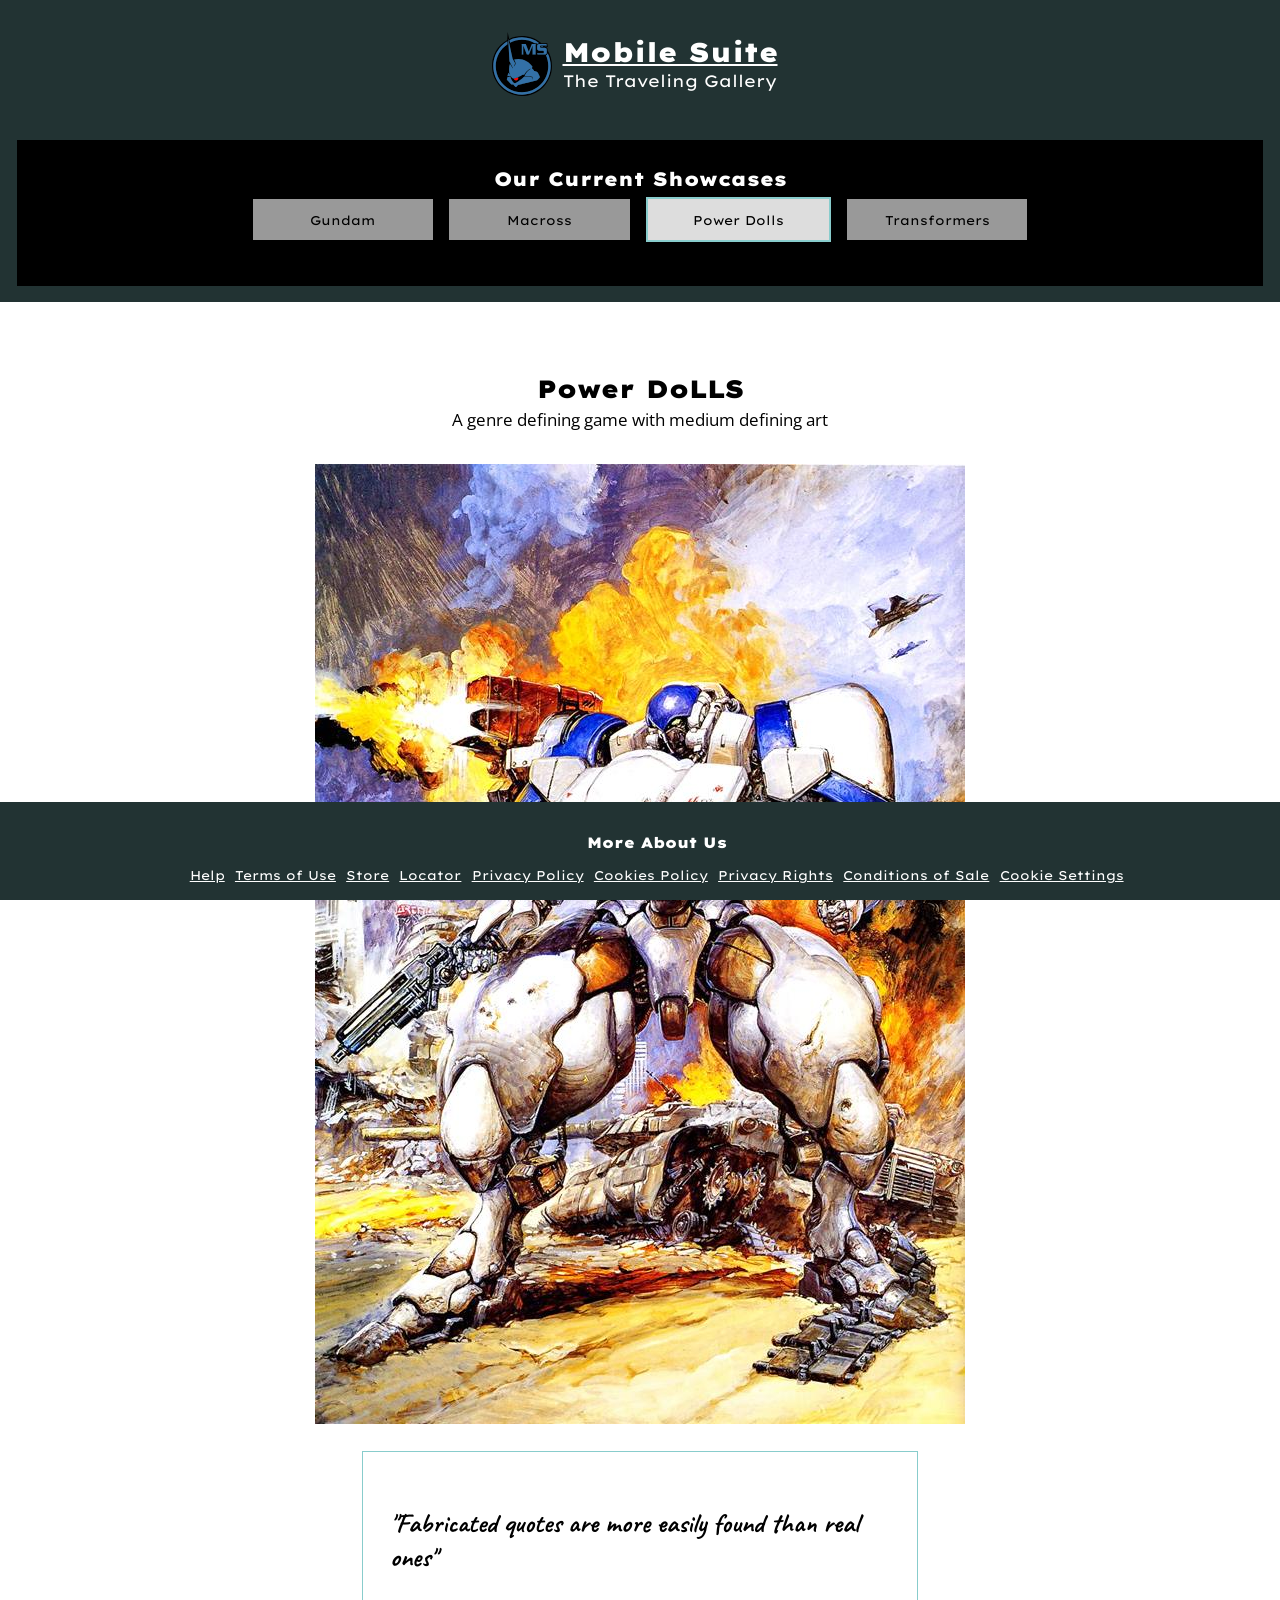
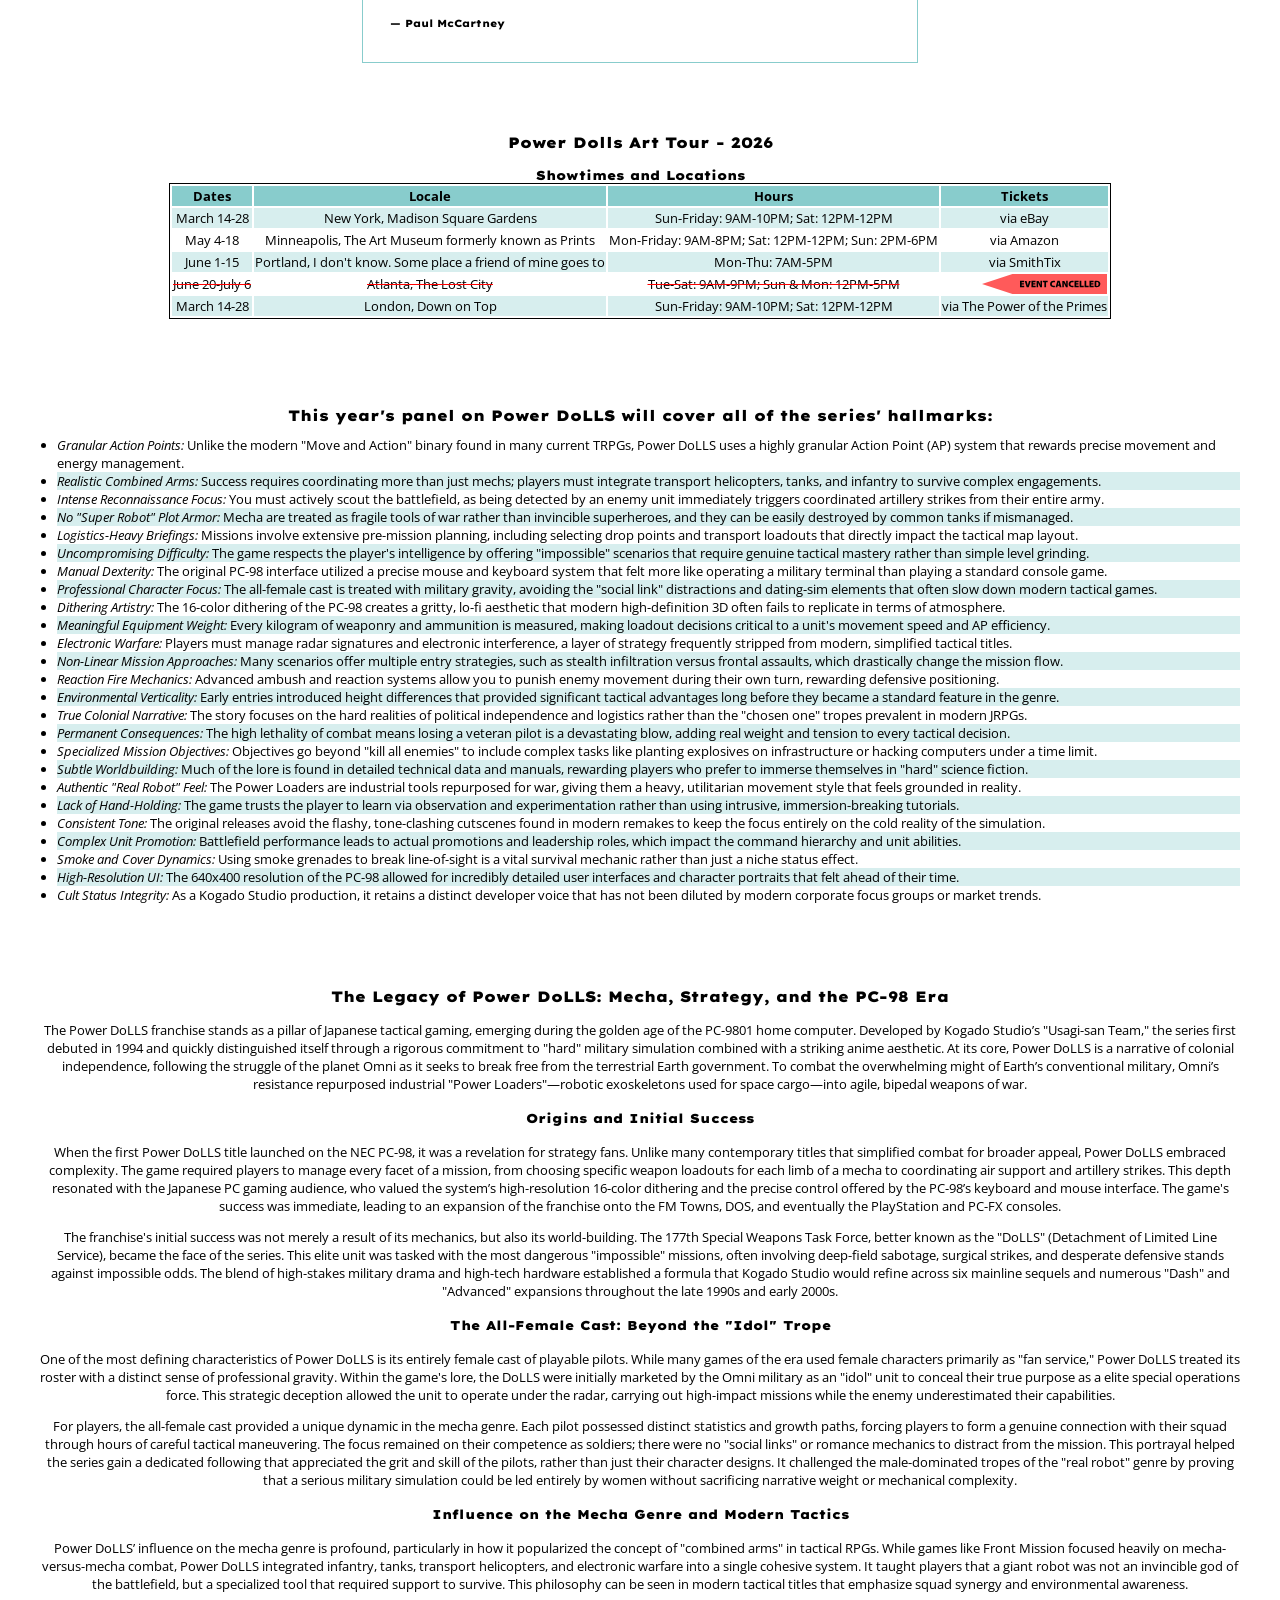
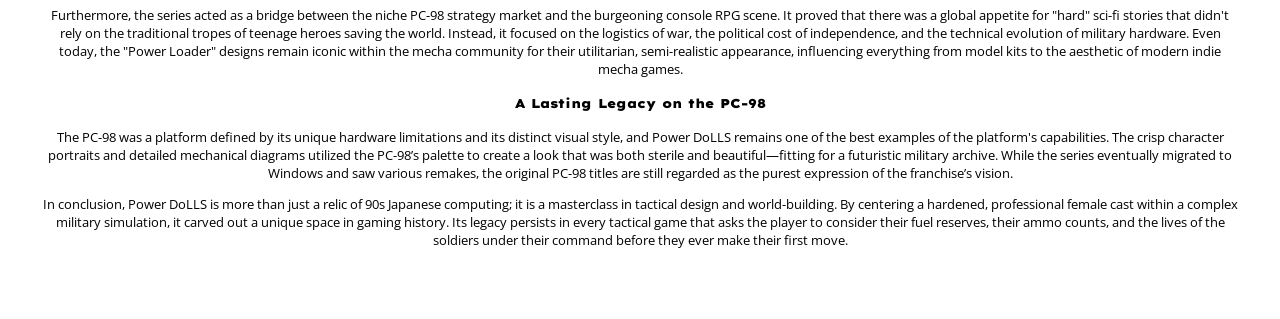
<file: galleries/powerdolls.html>
<!DOCTYPE html>
<html lang="en">
<head>
    <meta charset="UTF-8">
    <meta name="viewport" content="width=device-width, initial-scale=1.0">
    <title>Power DoLLS - Mobile Suite, the traveling gallery</title>
    <link rel="stylesheet" href="../css/styles.css">
<link rel="preconnect" href="https://fonts.googleapis.com">
<link rel="preconnect" href="https://fonts.gstatic.com" crossorigin>
<link href="https://fonts.googleapis.com/css2?family=Caveat:wght@400..700&family=Lexend+Exa:wght@100..900&family=Open+Sans:ital,wght@0,300..800;1,300..800&display=swap" rel="stylesheet">
</head>
<body>
    <header id="gallery-header">
        <div class="header-top">
            <a href="../index.html"><img id="logo" src="../images/logo.svg" alt="Mobile Suite Logo"></a>
            <div class="header-title">
                <a href="../index.html"><h1 id="title">Mobile Suite</h1><p id="sub-title">The Traveling Gallery</p></a>
            </div>
        </div>
        <div>
            <h2>Our Current Showcases</h2>
            <nav>
                <a href="gundam.html"><img src="../images/gundam-1.jpg" alt="gundam gallery"><p>Gundam</p></a>
                <a href="macross.html"><img src="../images/macross-1.jpg" alt="macross gallery"><p>Macross</p></a>
                <a href="powerdolls.html" id="current"><img src="../images/power-dolls-1.jpg" alt="power dolls gallery"><p>Power Dolls</p></a>
                <a href="transformers.html"><img src="../images/tf-1.jpg" alt="transformers gallery"><p>Transformers</p></a>
            </nav>    
        </div>
    </header>

    <main>
        <section class="series-block">
            <div class="series-name">
                <h2>Power DoLLS</h2>
                <p>A genre defining game with medium defining art</p>
            </div>
            <div class="series-img">
                <img class="series-pic" src="../images/power-dolls-1.jpg" alt="Power Dolls mecha standing before a blazing wreck of a tank">
                <img class="series-pic" src="../images/power-dolls-2.jpg" alt="Power Dolls mecha standing on a runway with spent shells still smoking">
                <img class="series-pic" src="../images/power-dolls-3.jpg" alt="Power Dolls mecha standing in the jungle deflecting incoming fire with a shield">
            </div>
            
            <blockquote><p>"Fabricated quotes are more easily found than real ones"</p><cite>&mdash; Paul McCartney</cite></blockquote>
        </section>
        
        <section class="showtimes">
            <h3>Power Dolls Art Tour - 2026</h3>
            <table class="showtimes-table">
                <caption>Showtimes and Locations</caption>
                <tr><th class="dates" scope="col">Dates</th><th class="locale" scope="col">Locale</th><th class="hours" scope="col">Hours</th><th class="tickets" scope="col">Tickets</th></tr>
                <tr><td>March 14-28</td><td>New York, Madison Square Gardens</td><td>Sun-Friday: 9AM-10PM; Sat: 12PM-12PM</td><td>via eBay</td></tr>
                <tr><td>May 4-18</td><td>Minneapolis, The Art Museum formerly known as Prints</td><td>Mon-Friday: 9AM-8PM; Sat: 12PM-12PM; Sun: 2PM-6PM</td><td>via Amazon</td></tr>
                <tr><td>June 1-15</td><td>Portland, I don't know. Some place a friend of mine goes to</td><td>Mon-Thu: 7AM-5PM</td><td>via SmithTix</td></tr>
                <tr class="cancelled"><td>June 20-July 6</td><td>Atlanta, The Lost City</td><td>Tue-Sat: 9AM-9PM; Sun & Mon: 12PM-5PM</td><td>via eBay</td></tr>
                <tr><td>March 14-28</td><td>London, Down on Top</td><td>Sun-Friday: 9AM-10PM; Sat: 12PM-12PM</td><td>via The Power of the Primes</td></tr>
            </table>
        </section>

        <section class="show-features">
            <h3>This year's panel on Power DoLLS will cover all of the series' hallmarks:</h3>

            <ul>
                <li><em>Granular Action Points:</em> Unlike the modern "Move and Action" binary found in many current TRPGs, Power DoLLS uses a highly granular Action Point (AP) system that rewards precise movement and energy management.</li>
                <li><em>Realistic Combined Arms:</em> Success requires coordinating more than just mechs; players must integrate transport helicopters, tanks, and infantry to survive complex engagements.</li>
                <li><em>Intense Reconnaissance Focus:</em> You must actively scout the battlefield, as being detected by an enemy unit immediately triggers coordinated artillery strikes from their entire army.</li>
                <li><em>No "Super Robot" Plot Armor:</em> Mecha are treated as fragile tools of war rather than invincible superheroes, and they can be easily destroyed by common tanks if mismanaged.</li>
                <li><em>Logistics-Heavy Briefings:</em> Missions involve extensive pre-mission planning, including selecting drop points and transport loadouts that directly impact the tactical map layout.</li>
                <li><em>Uncompromising Difficulty:</em> The game respects the player's intelligence by offering "impossible" scenarios that require genuine tactical mastery rather than simple level grinding.</li>
                <li><em>Manual Dexterity:</em> The original PC-98 interface utilized a precise mouse and keyboard system that felt more like operating a military terminal than playing a standard console game.</li>
                <li><em>Professional Character Focus:</em> The all-female cast is treated with military gravity, avoiding the "social link" distractions and dating-sim elements that often slow down modern tactical games.</li>
                <li><em>Dithering Artistry:</em> The 16-color dithering of the PC-98 creates a gritty, lo-fi aesthetic that modern high-definition 3D often fails to replicate in terms of atmosphere.</li>
                <li><em>Meaningful Equipment Weight:</em> Every kilogram of weaponry and ammunition is measured, making loadout decisions critical to a unit's movement speed and AP efficiency.</li>
                <li><em>Electronic Warfare:</em> Players must manage radar signatures and electronic interference, a layer of strategy frequently stripped from modern, simplified tactical titles.</li>
                <li><em>Non-Linear Mission Approaches:</em> Many scenarios offer multiple entry strategies, such as stealth infiltration versus frontal assaults, which drastically change the mission flow.</li>
                <li><em>Reaction Fire Mechanics:</em> Advanced ambush and reaction systems allow you to punish enemy movement during their own turn, rewarding defensive positioning.</li>
                <li><em>Environmental Verticality:</em> Early entries introduced height differences that provided significant tactical advantages long before they became a standard feature in the genre.</li>
                <li><em>True Colonial Narrative:</em> The story focuses on the hard realities of political independence and logistics rather than the "chosen one" tropes prevalent in modern JRPGs.</li>
                <li><em>Permanent Consequences:</em> The high lethality of combat means losing a veteran pilot is a devastating blow, adding real weight and tension to every tactical decision.</li>
                <li><em>Specialized Mission Objectives:</em> Objectives go beyond "kill all enemies" to include complex tasks like planting explosives on infrastructure or hacking computers under a time limit.</li>
                <li><em>Subtle Worldbuilding:</em> Much of the lore is found in detailed technical data and manuals, rewarding players who prefer to immerse themselves in "hard" science fiction.</li>
                <li><em>Authentic "Real Robot" Feel:</em> The Power Loaders are industrial tools repurposed for war, giving them a heavy, utilitarian movement style that feels grounded in reality.</li>
                <li><em>Lack of Hand-Holding:</em> The game trusts the player to learn via observation and experimentation rather than using intrusive, immersion-breaking tutorials.</li>
                <li><em>Consistent Tone:</em> The original releases avoid the flashy, tone-clashing cutscenes found in modern remakes to keep the focus entirely on the cold reality of the simulation.</li>
                <li><em>Complex Unit Promotion:</em> Battlefield performance leads to actual promotions and leadership roles, which impact the command hierarchy and unit abilities.</li>
                <li><em>Smoke and Cover Dynamics:</em> Using smoke grenades to break line-of-sight is a vital survival mechanic rather than just a niche status effect.</li>
                <li><em>High-Resolution UI:</em> The 640x400 resolution of the PC-98 allowed for incredibly detailed user interfaces and character portraits that felt ahead of their time.</li>
                <li><em>Cult Status Integrity:</em> As a Kogado Studio production, it retains a distinct developer voice that has not been diluted by modern corporate focus groups or market trends.</li>
            </ul>
        </section>

        <section>
            <h3>The Legacy of Power DoLLS: Mecha, Strategy, and the PC-98 Era</h3>
            <p>The Power DoLLS franchise stands as a pillar of Japanese tactical gaming, emerging during the golden age of the PC-9801 home computer. Developed by Kogado Studio’s "Usagi-san Team," the series first debuted in 1994 and quickly distinguished itself through a rigorous commitment to "hard" military simulation combined with a striking anime aesthetic. At its core, Power DoLLS is a narrative of colonial independence, following the struggle of the planet Omni as it seeks to break free from the terrestrial Earth government. To combat the overwhelming might of Earth’s conventional military, Omni’s resistance repurposed industrial "Power Loaders"—robotic exoskeletons used for space cargo—into agile, bipedal weapons of war.</p>
            <h4>Origins and Initial Success</h4>
            <p>When the first Power DoLLS title launched on the NEC PC-98, it was a revelation for strategy fans. Unlike many contemporary titles that simplified combat for broader appeal, Power DoLLS embraced complexity. The game required players to manage every facet of a mission, from choosing specific weapon loadouts for each limb of a mecha to coordinating air support and artillery strikes. This depth resonated with the Japanese PC gaming audience, who valued the system’s high-resolution 16-color dithering and the precise control offered by the PC-98’s keyboard and mouse interface. The game's success was immediate, leading to an expansion of the franchise onto the FM Towns, DOS, and eventually the PlayStation and PC-FX consoles.</p>
            <p>The franchise's initial success was not merely a result of its mechanics, but also its world-building. The 177th Special Weapons Task Force, better known as the "DoLLS" (Detachment of Limited Line Service), became the face of the series. This elite unit was tasked with the most dangerous "impossible" missions, often involving deep-field sabotage, surgical strikes, and desperate defensive stands against impossible odds. The blend of high-stakes military drama and high-tech hardware established a formula that Kogado Studio would refine across six mainline sequels and numerous "Dash" and "Advanced" expansions throughout the late 1990s and early 2000s.</p>
            <h4>The All-Female Cast: Beyond the "Idol" Trope</h4>
            <p>One of the most defining characteristics of Power DoLLS is its entirely female cast of playable pilots. While many games of the era used female characters primarily as "fan service," Power DoLLS treated its roster with a distinct sense of professional gravity. Within the game's lore, the DoLLS were initially marketed by the Omni military as an "idol" unit to conceal their true purpose as a elite special operations force. This strategic deception allowed the unit to operate under the radar, carrying out high-impact missions while the enemy underestimated their capabilities.</p>
            <p>For players, the all-female cast provided a unique dynamic in the mecha genre. Each pilot possessed distinct statistics and growth paths, forcing players to form a genuine connection with their squad through hours of careful tactical maneuvering. The focus remained on their competence as soldiers; there were no "social links" or romance mechanics to distract from the mission. This portrayal helped the series gain a dedicated following that appreciated the grit and skill of the pilots, rather than just their character designs. It challenged the male-dominated tropes of the "real robot" genre by proving that a serious military simulation could be led entirely by women without sacrificing narrative weight or mechanical complexity.</p>
            <h4>Influence on the Mecha Genre and Modern Tactics</h4>
            <p>Power DoLLS’ influence on the mecha genre is profound, particularly in how it popularized the concept of "combined arms" in tactical RPGs. While games like Front Mission focused heavily on mecha-versus-mecha combat, Power DoLLS integrated infantry, tanks, transport helicopters, and electronic warfare into a single cohesive system. It taught players that a giant robot was not an invincible god of the battlefield, but a specialized tool that required support to survive. This philosophy can be seen in modern tactical titles that emphasize squad synergy and environmental awareness.</p>
            <p>Furthermore, the series acted as a bridge between the niche PC-98 strategy market and the burgeoning console RPG scene. It proved that there was a global appetite for "hard" sci-fi stories that didn't rely on the traditional tropes of teenage heroes saving the world. Instead, it focused on the logistics of war, the political cost of independence, and the technical evolution of military hardware. Even today, the "Power Loader" designs remain iconic within the mecha community for their utilitarian, semi-realistic appearance, influencing everything from model kits to the aesthetic of modern indie mecha games.</p>
            <h4>A Lasting Legacy on the PC-98</h4>
            <p>The PC-98 was a platform defined by its unique hardware limitations and its distinct visual style, and Power DoLLS remains one of the best examples of the platform's capabilities. The crisp character portraits and detailed mechanical diagrams utilized the PC-98’s palette to create a look that was both sterile and beautiful—fitting for a futuristic military archive. While the series eventually migrated to Windows and saw various remakes, the original PC-98 titles are still regarded as the purest expression of the franchise’s vision.</p>
            <p>In conclusion, Power DoLLS is more than just a relic of 90s Japanese computing; it is a masterclass in tactical design and world-building. By centering a hardened, professional female cast within a complex military simulation, it carved out a unique space in gaming history. Its legacy persists in every tactical game that asks the player to consider their fuel reserves, their ammo counts, and the lives of the soldiers under their command before they ever make their first move.</p>
        </section>
    </main>


    <footer>
        <h3>More About Us</h3>
        <ul id="utilities">
            <li><a href="../utitlities.html">Help</a></li>
            <li><a href="../utitlities.html">Terms of Use</a></li>
            <li><a href="../utitlities.html">Store</a></li>
            <li><a href="../utitlities.html">Locator</a></li>
            <li><a href="../utitlities.html">Privacy Policy</a></li>
            <li><a href="../utitlities.html">Cookies Policy</a></li>
            <li><a href="../utitlities.html">Privacy Rights</a></li>
            <li><a href="../utitlities.html">Conditions of Sale</a></li>
            <li><a href="../utitlities.html">Cookie Settings </a></li>
        </ul>
    </footer>
</body>
</html>
</file>
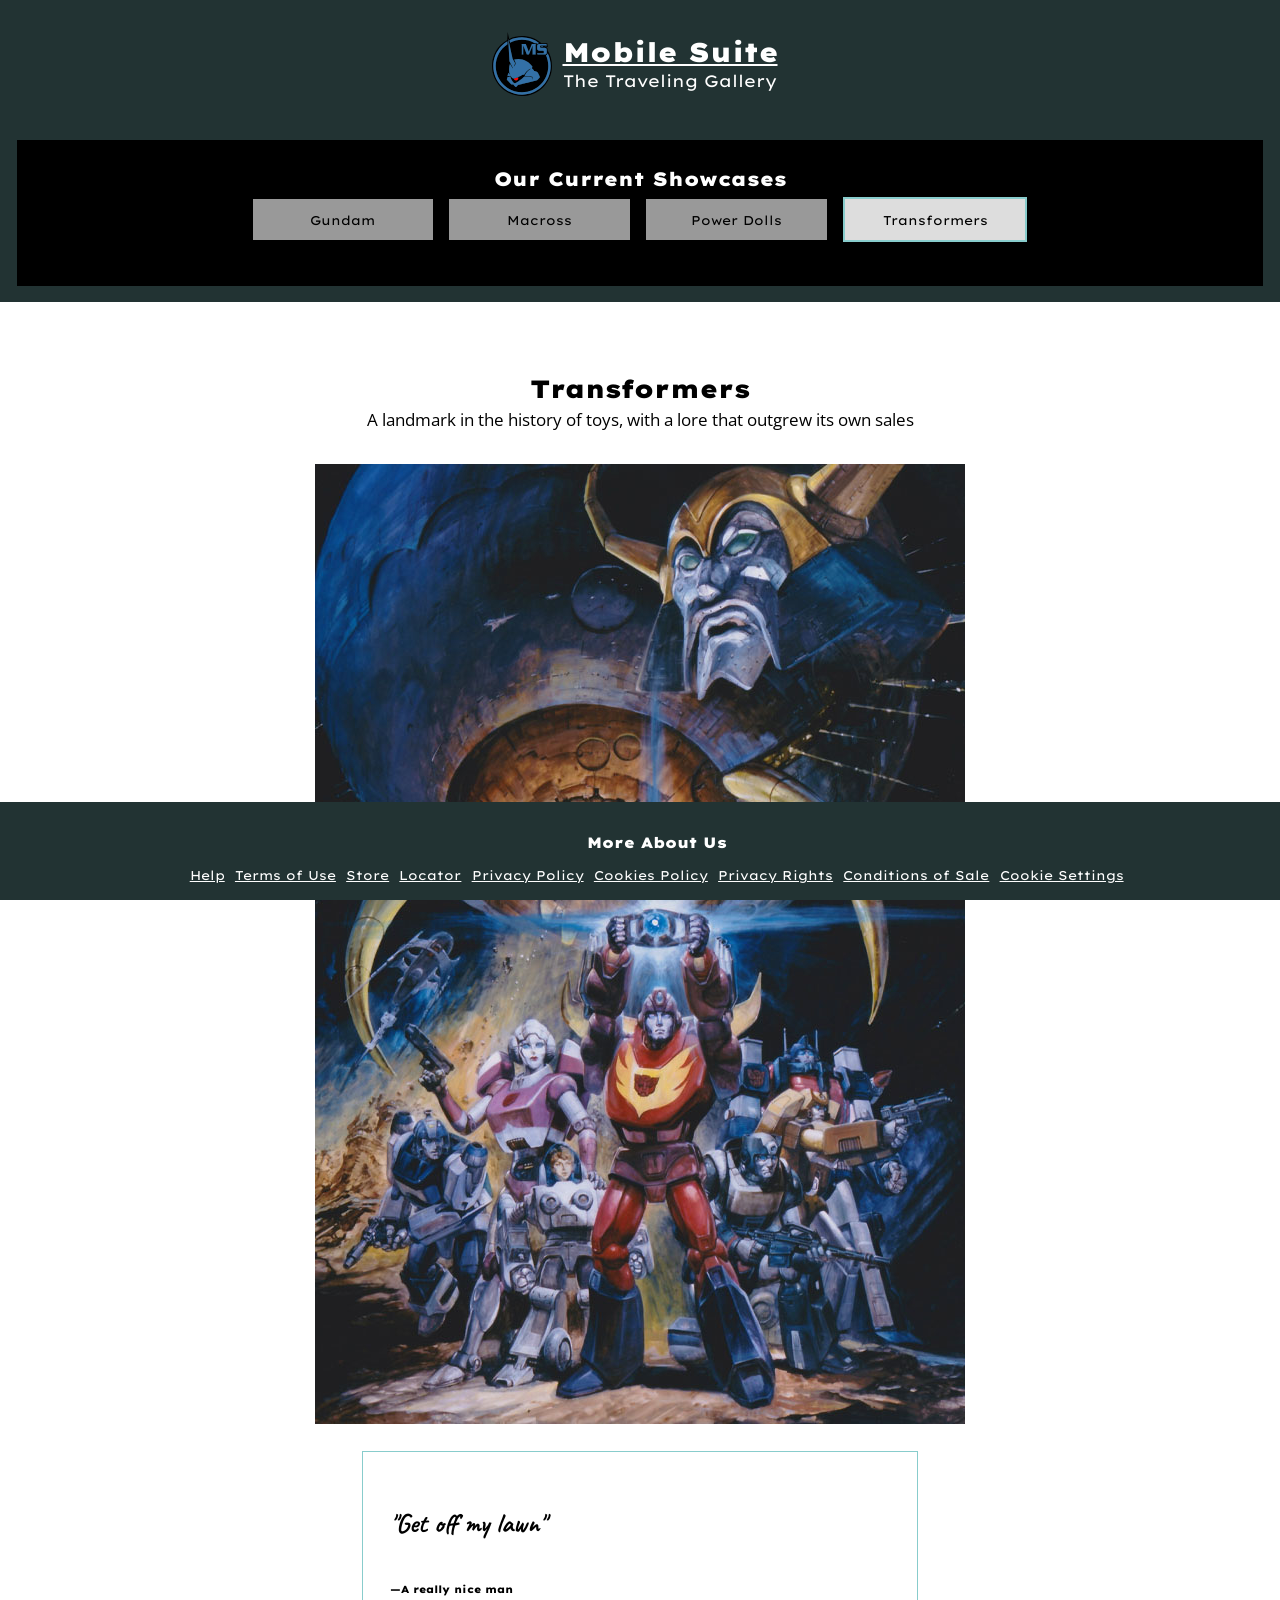
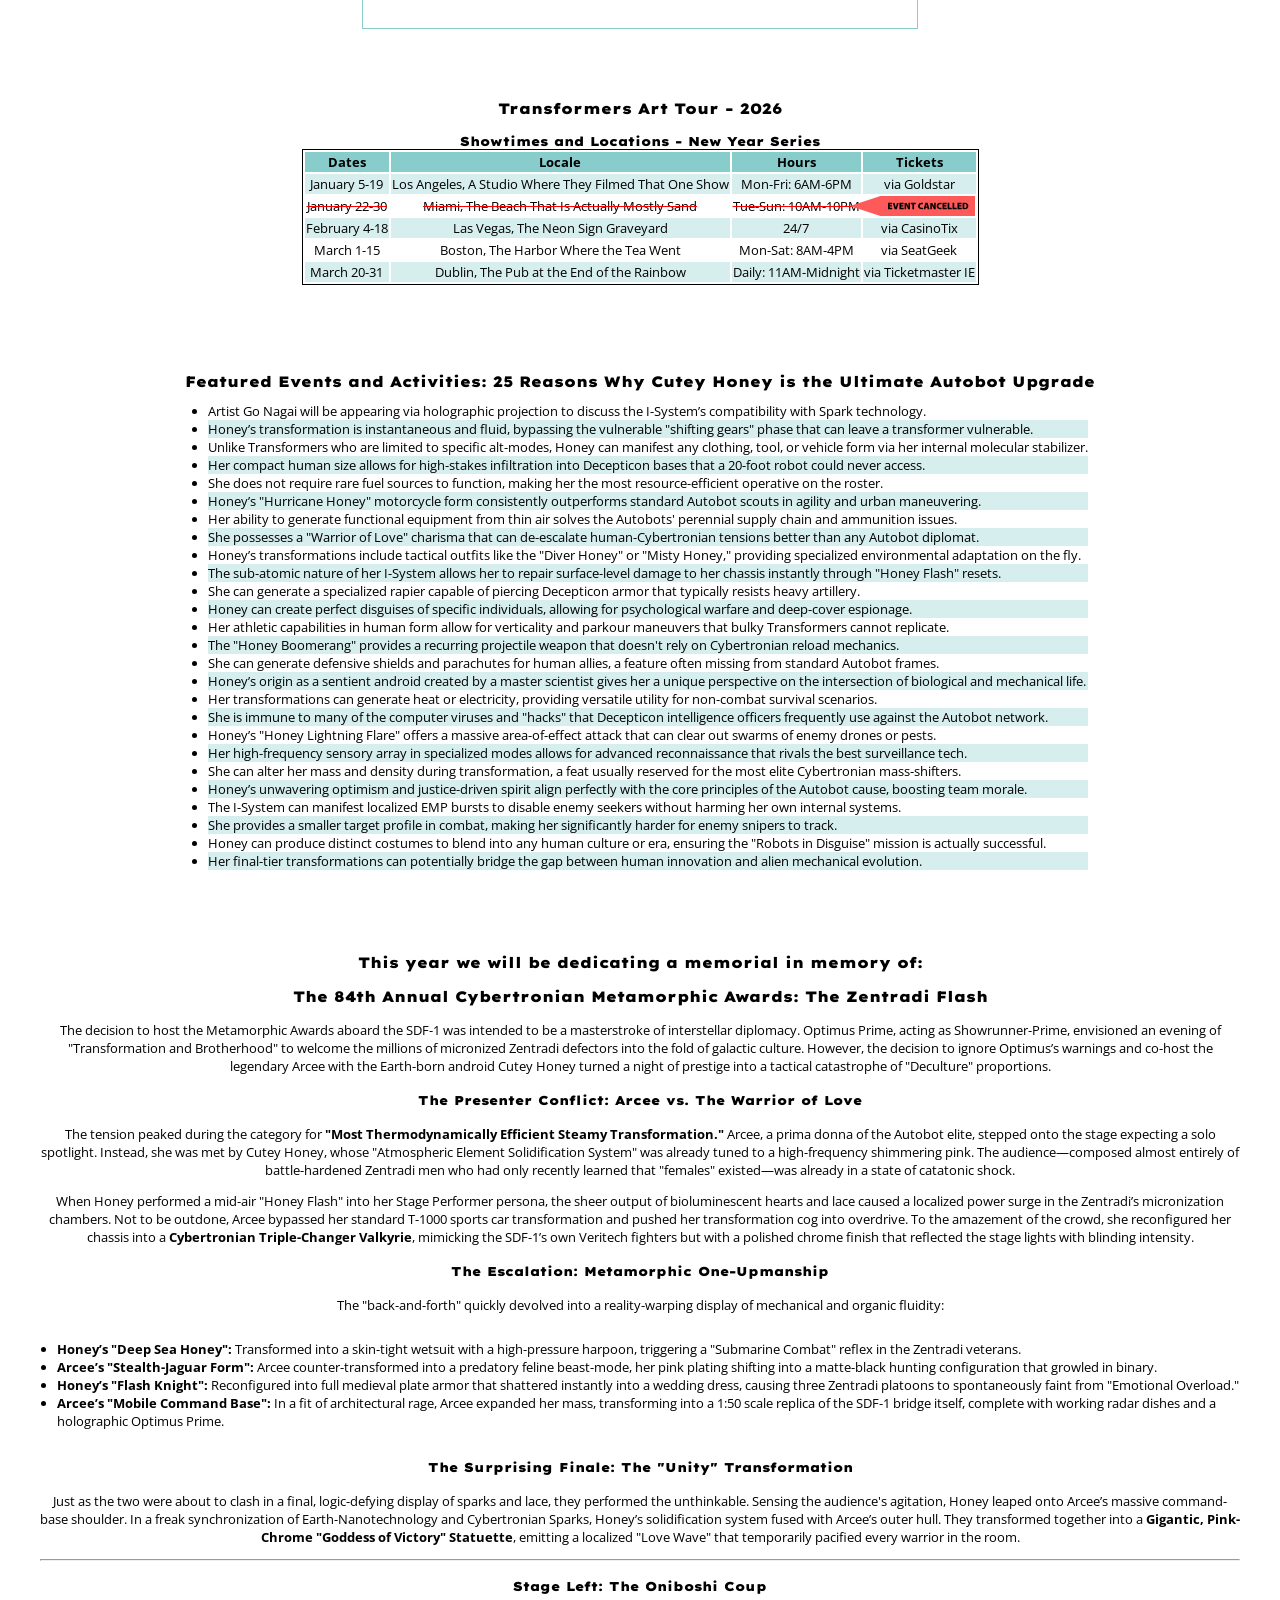
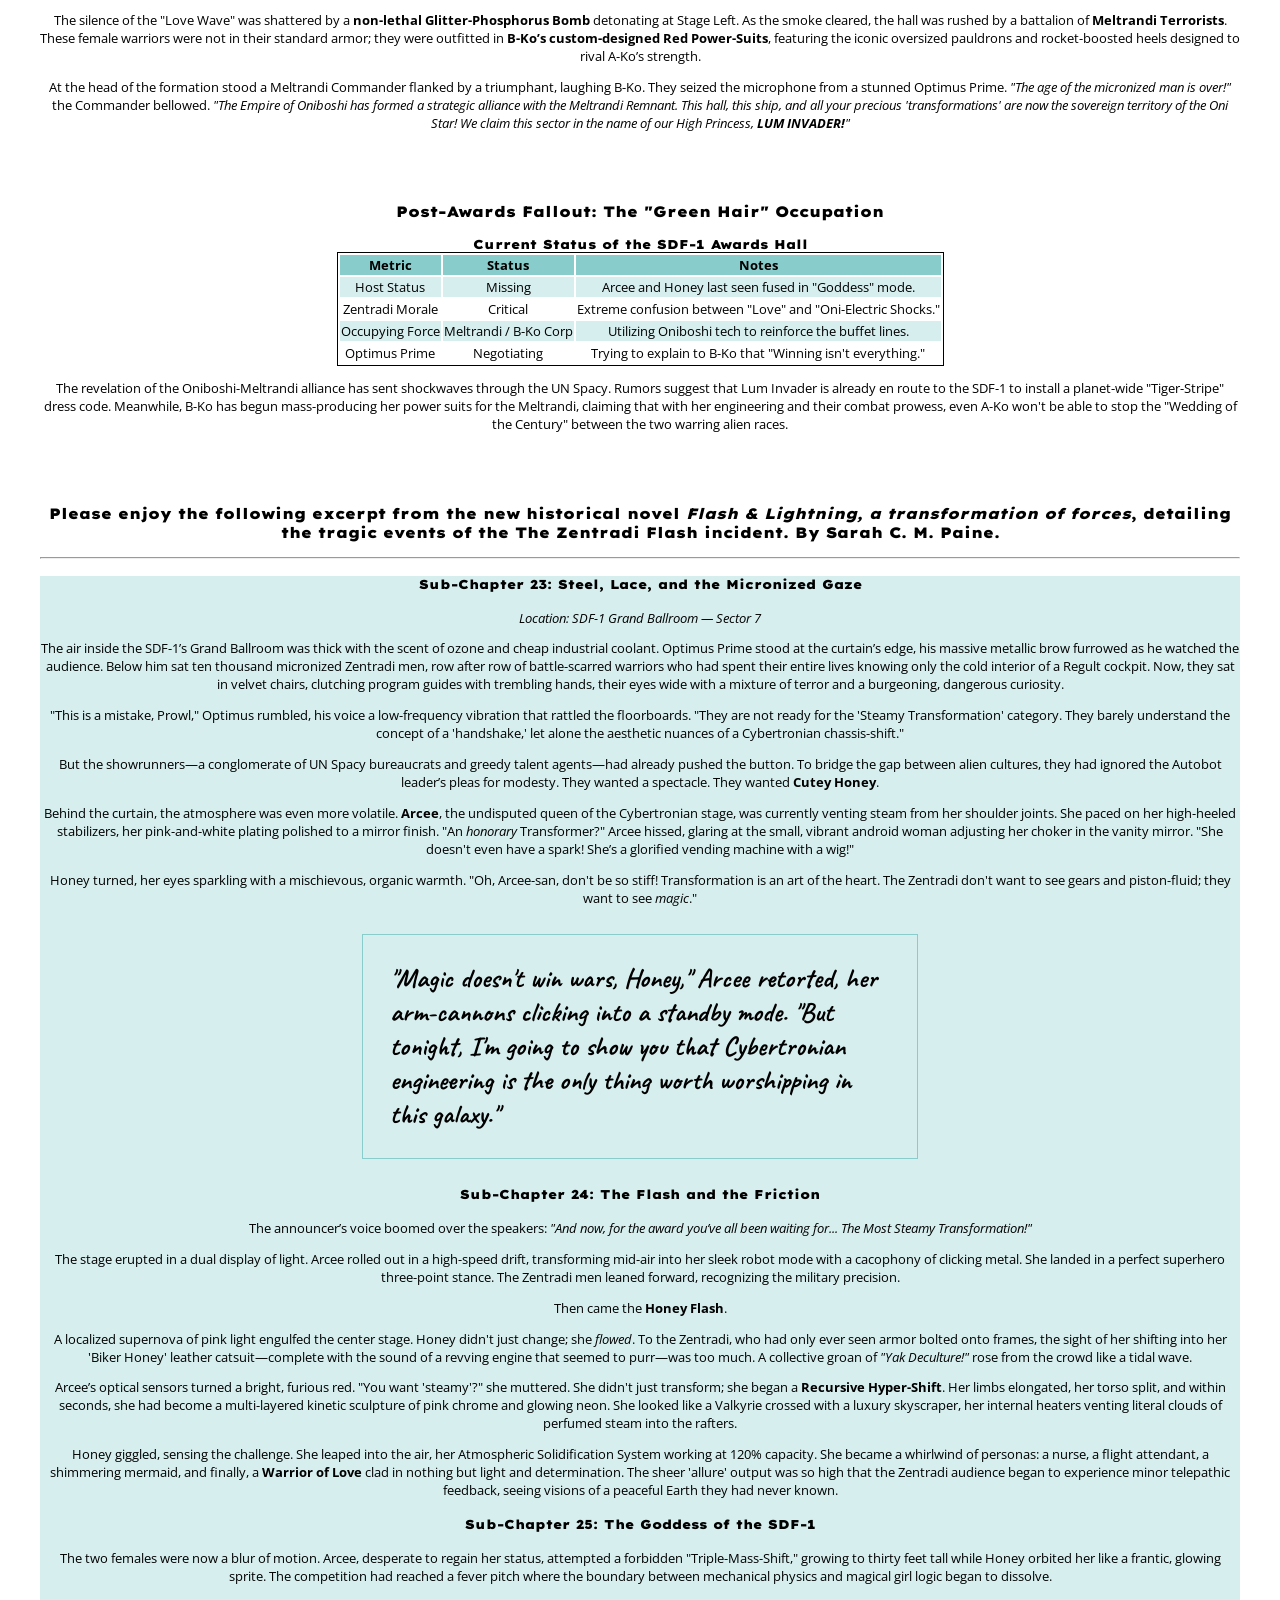
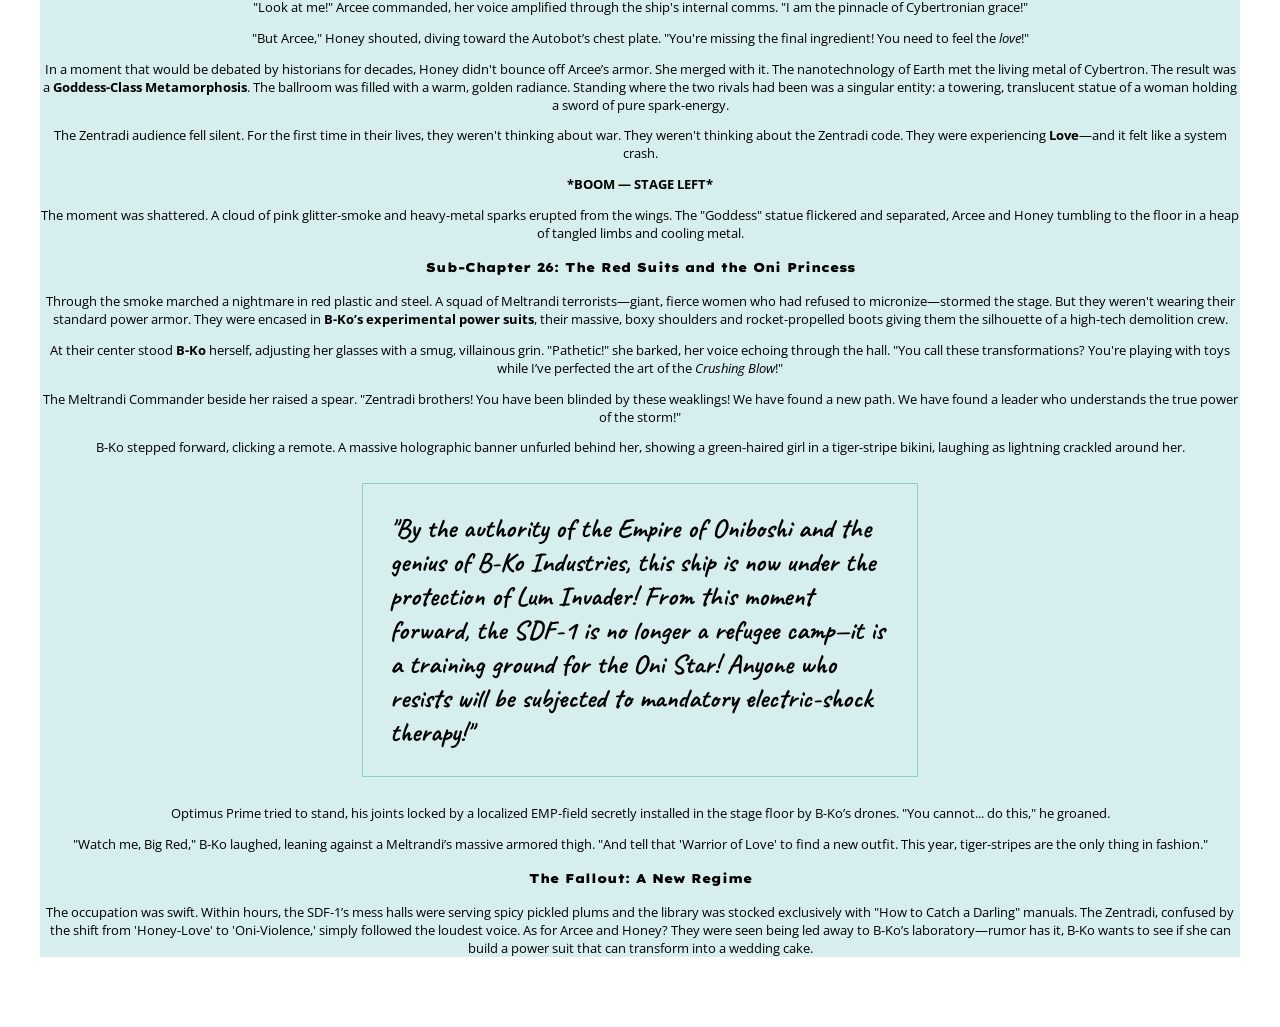
<file: galleries/transformers.html>
<!DOCTYPE html>
<html lang="en">
<head>
    <meta charset="UTF-8">
    <meta name="viewport" content="width=device-width, initial-scale=1.0">
    <title>Transformers - Mobile Suite, the traveling gallery</title>
    <link rel="stylesheet" href="../css/styles.css">
<link rel="preconnect" href="https://fonts.googleapis.com">
<link rel="preconnect" href="https://fonts.gstatic.com" crossorigin>
<link href="https://fonts.googleapis.com/css2?family=Caveat:wght@400..700&family=Lexend+Exa:wght@100..900&family=Open+Sans:ital,wght@0,300..800;1,300..800&display=swap" rel="stylesheet">
</head>
<body>
    <header id="gallery-header">
        <div class="header-top">
            <a href="../index.html"><img id="logo" src="../images/logo.svg" alt="Mobile Suite Logo"></a>
            <div class="header-title">
                <a href="../index.html"><h1 id="title">Mobile Suite</h1><p id="sub-title">The Traveling Gallery</p></a>
            </div>
        </div>
        <div>
            <h2>Our Current Showcases</h2>
            <nav>
                <a href="gundam.html"><img src="../images/gundam-1.jpg" alt="gundam gallery"><p>Gundam</p></a>
                <a href="macross.html"><img src="../images/macross-1.jpg" alt="macross gallery"><p>Macross</p></a>
                <a href="powerdolls.html"><img src="../images/power-dolls-1.jpg" alt="power dolls gallery"><p>Power Dolls</p></a>
                <a href="transformers.html" id="current"><img src="../images/tf-1.jpg" alt="transformers gallery"><p>Transformers</p></a>
            </nav>    
        </div>
    </header>

    <main>
        <section class="series-block">
            <div class="series-name">
                <h2>Transformers</h2>
                <p>A landmark in the history of toys, with a lore that outgrew its own sales</p>
            </div>
            <div class="series-img">
                <img class="series-pic" src="../images/tf-1.jpg" alt="Power Dolls mecha standing before a blazing wreck of a tank">
                <img class="series-pic" src="../images/tf-2.jpg" alt="Power Dolls mecha standing on a runway with spent shells still smoking">
                <img class="series-pic" src="../images/tf-3.jpg" alt="Power Dolls mecha standing in the jungle deflecting incoming fire with a shield">
            </div>
            
            <blockquote><p>"Get off my lawn"</p><cite>&mdash;A really nice man</cite></blockquote>
        </section>
        
        <section class="showtimes">
            <h3>Transformers Art Tour - 2026</h3>
            <table class="showtimes-table">
            <caption>Showtimes and Locations - New Year Series</caption>
                <tr><th class="dates" scope="col">Dates</th><th class="locale" scope="col">Locale</th><th class="hours" scope="col">Hours</th><th class="tickets" scope="col">Tickets</th></tr>
                <tr><td>January 5-19</td><td>Los Angeles, A Studio Where They Filmed That One Show</td><td>Mon-Fri: 6AM-6PM</td><td>via Goldstar</td></tr>
                <tr class="cancelled"><td>January 22-30</td><td>Miami, The Beach That Is Actually Mostly Sand</td><td>Tue-Sun: 10AM-10PM</td><td>via VividSeats</td></tr>
                <tr><td>February 4-18</td><td>Las Vegas, The Neon Sign Graveyard</td><td>24/7</td><td>via CasinoTix</td></tr>
                <tr><td>March 1-15</td><td>Boston, The Harbor Where the Tea Went</td><td>Mon-Sat: 8AM-4PM</td><td>via SeatGeek</td></tr>
                <tr><td>March 20-31</td><td>Dublin, The Pub at the End of the Rainbow</td><td>Daily: 11AM-Midnight</td><td>via Ticketmaster IE</td></tr>
            </table>
        </section>

<section class="show-features">
  <h3>Featured Events and Activities: 25 Reasons Why Cutey Honey is the Ultimate Autobot Upgrade</h3>
  <ul>
    <li>Artist Go Nagai will be appearing via holographic projection to discuss the I-System’s compatibility with Spark technology.</li>
    <li>Honey’s transformation is instantaneous and fluid, bypassing the vulnerable "shifting gears" phase that can leave a transformer vulnerable.</li>
    <li>Unlike Transformers who are limited to specific alt-modes, Honey can manifest any clothing, tool, or vehicle form via her internal molecular stabilizer.</li>
    <li>Her compact human size allows for high-stakes infiltration into Decepticon bases that a 20-foot robot could never access.</li>
    <li>She does not require rare fuel sources to function, making her the most resource-efficient operative on the roster.</li>
    <li>Honey’s "Hurricane Honey" motorcycle form consistently outperforms standard Autobot scouts in agility and urban maneuvering.</li>
    <li>Her ability to generate functional equipment from thin air solves the Autobots' perennial supply chain and ammunition issues.</li>
    <li>She possesses a "Warrior of Love" charisma that can de-escalate human-Cybertronian tensions better than any Autobot diplomat.</li>
    <li>Honey’s transformations include tactical outfits like the "Diver Honey" or "Misty Honey," providing specialized environmental adaptation on the fly.</li>
    <li>The sub-atomic nature of her I-System allows her to repair surface-level damage to her chassis instantly through "Honey Flash" resets.</li>
    <li>She can generate a specialized rapier capable of piercing Decepticon armor that typically resists heavy artillery.</li>
    <li>Honey can create perfect disguises of specific individuals, allowing for psychological warfare and deep-cover espionage.</li>
    <li>Her athletic capabilities in human form allow for verticality and parkour maneuvers that bulky Transformers cannot replicate.</li>
    <li>The "Honey Boomerang" provides a recurring projectile weapon that doesn't rely on Cybertronian reload mechanics.</li>
    <li>She can generate defensive shields and parachutes for human allies, a feature often missing from standard Autobot frames.</li>
    <li>Honey’s origin as a sentient android created by a master scientist gives her a unique perspective on the intersection of biological and mechanical life.</li>
    <li>Her transformations can generate heat or electricity, providing versatile utility for non-combat survival scenarios.</li>
    <li>She is immune to many of the computer viruses and "hacks" that Decepticon intelligence officers frequently use against the Autobot network.</li>
    <li>Honey’s "Honey Lightning Flare" offers a massive area-of-effect attack that can clear out swarms of enemy drones or pests.</li>
    <li>Her high-frequency sensory array in specialized modes allows for advanced reconnaissance that rivals the best surveillance tech.</li>
    <li>She can alter her mass and density during transformation, a feat usually reserved for the most elite Cybertronian mass-shifters.</li>
    <li>Honey’s unwavering optimism and justice-driven spirit align perfectly with the core principles of the Autobot cause, boosting team morale.</li>
    <li>The I-System can manifest localized EMP bursts to disable enemy seekers without harming her own internal systems.</li>
    <li>She provides a smaller target profile in combat, making her significantly harder for enemy snipers to track.</li>
    <li>Honey can produce distinct costumes to blend into any human culture or era, ensuring the "Robots in Disguise" mission is actually successful.</li>
    <li>Her final-tier transformations can potentially bridge the gap between human innovation and alien mechanical evolution.</li>
  </ul>
</section>
</section>

        <section class="blurb">
            <h3>This year we will be dedicating a memorial in memory of:</h3><h3>The 84th Annual Cybertronian Metamorphic Awards: The Zentradi Flash</h3>
            <p>The decision to host the Metamorphic Awards aboard the SDF-1 was intended to be a masterstroke of interstellar diplomacy. Optimus Prime, acting as Showrunner-Prime, envisioned an evening of "Transformation and Brotherhood" to welcome the millions of micronized Zentradi defectors into the fold of galactic culture. However, the decision to ignore Optimus’s warnings and co-host the legendary Arcee with the Earth-born android Cutey Honey turned a night of prestige into a tactical catastrophe of "Deculture" proportions.</p>

            <h4>The Presenter Conflict: Arcee vs. The Warrior of Love</h4>
            <p>The tension peaked during the category for <strong>"Most Thermodynamically Efficient Steamy Transformation."</strong> Arcee, a prima donna of the Autobot elite, stepped onto the stage expecting a solo spotlight. Instead, she was met by Cutey Honey, whose "Atmospheric Element Solidification System" was already tuned to a high-frequency shimmering pink. The audience—composed almost entirely of battle-hardened Zentradi men who had only recently learned that "females" existed—was already in a state of catatonic shock.</p>

            <p>When Honey performed a mid-air "Honey Flash" into her Stage Performer persona, the sheer output of bioluminescent hearts and lace caused a localized power surge in the Zentradi’s micronization chambers. Not to be outdone, Arcee bypassed her standard T-1000 sports car transformation and pushed her transformation cog into overdrive. To the amazement of the crowd, she reconfigured her chassis into a <strong>Cybertronian Triple-Changer Valkyrie</strong>, mimicking the SDF-1’s own Veritech fighters but with a polished chrome finish that reflected the stage lights with blinding intensity.</p>

            <h4>The Escalation: Metamorphic One-Upmanship</h4>
            <p>The "back-and-forth" quickly devolved into a reality-warping display of mechanical and organic fluidity:</p>
            <ul>
                <li><strong>Honey’s "Deep Sea Honey":</strong> Transformed into a skin-tight wetsuit with a high-pressure harpoon, triggering a "Submarine Combat" reflex in the Zentradi veterans.</li>
                <li><strong>Arcee’s "Stealth-Jaguar Form":</strong> Arcee counter-transformed into a predatory feline beast-mode, her pink plating shifting into a matte-black hunting configuration that growled in binary.</li>
                <li><strong>Honey’s "Flash Knight":</strong> Reconfigured into full medieval plate armor that shattered instantly into a wedding dress, causing three Zentradi platoons to spontaneously faint from "Emotional Overload."</li>
                <li><strong>Arcee’s "Mobile Command Base":</strong> In a fit of architectural rage, Arcee expanded her mass, transforming into a 1:50 scale replica of the SDF-1 bridge itself, complete with working radar dishes and a holographic Optimus Prime.</li>
            </ul>

            <h4>The Surprising Finale: The "Unity" Transformation</h4>
            <p>Just as the two were about to clash in a final, logic-defying display of sparks and lace, they performed the unthinkable. Sensing the audience's agitation, Honey leaped onto Arcee’s massive command-base shoulder. In a freak synchronization of Earth-Nanotechnology and Cybertronian Sparks, Honey’s solidification system fused with Arcee’s outer hull. They transformed together into a <strong>Gigantic, Pink-Chrome "Goddess of Victory" Statuette</strong>, emitting a localized "Love Wave" that temporarily pacified every warrior in the room.</p>

            <hr>

            <h4>Stage Left: The Oniboshi Coup</h4>
            <p>The silence of the "Love Wave" was shattered by a <strong>non-lethal Glitter-Phosphorus Bomb</strong> detonating at Stage Left. As the smoke cleared, the hall was rushed by a battalion of <strong>Meltrandi Terrorists</strong>. These female warriors were not in their standard armor; they were outfitted in <strong>B-Ko’s custom-designed Red Power-Suits</strong>, featuring the iconic oversized pauldrons and rocket-boosted heels designed to rival A-Ko’s strength.</p>

            <p>At the head of the formation stood a Meltrandi Commander flanked by a triumphant, laughing B-Ko. They seized the microphone from a stunned Optimus Prime. <em>"The age of the micronized man is over!"</em> the Commander bellowed. <em>"The Empire of Oniboshi has formed a strategic alliance with the Meltrandi Remnant. This hall, this ship, and all your precious 'transformations' are now the sovereign territory of the Oni Star! We claim this sector in the name of our High Princess, <strong>LUM INVADER!</strong>"</em></p>
            </section>

            <section class="fallout-report">
            <h3>Post-Awards Fallout: The "Green Hair" Occupation</h3>
            <table class="showtimes-table">
                <caption>Current Status of the SDF-1 Awards Hall</caption>
                <tr><th>Metric</th><th>Status</th><th>Notes</th></tr>
                <tr><td>Host Status</td><td>Missing</td><td>Arcee and Honey last seen fused in "Goddess" mode.</td></tr>
                <tr><td>Zentradi Morale</td><td>Critical</td><td>Extreme confusion between "Love" and "Oni-Electric Shocks."</td></tr>
                <tr><td>Occupying Force</td><td>Meltrandi / B-Ko Corp</td><td>Utilizing Oniboshi tech to reinforce the buffet lines.</td></tr>
                <tr><td>Optimus Prime</td><td>Negotiating</td><td>Trying to explain to B-Ko that "Winning isn't everything."</td></tr>
            </table>

            <p>The revelation of the Oniboshi-Meltrandi alliance has sent shockwaves through the UN Spacy. Rumors suggest that Lum Invader is already en route to the SDF-1 to install a planet-wide "Tiger-Stripe" dress code. Meanwhile, B-Ko has begun mass-producing her power suits for the Meltrandi, claiming that with her engineering and their combat prowess, even A-Ko won't be able to stop the "Wedding of the Century" between the two warring alien races.</p>
        </section>

        <section>
            <h3>Please enjoy the following excerpt from the new historical novel <em>Flash & Lightning, a transformation of forces</em>, detailing the tragic events of the The Zentradi Flash incident. By Sarah C. M. Paine.</h3>
            <hr>

            <article class="excerpt">
                <h4>Sub-Chapter 23: Steel, Lace, and the Micronized Gaze</h4>
                <p><em>Location: SDF-1 Grand Ballroom — Sector 7</em></p>
                <p>
                The air inside the SDF-1’s Grand Ballroom was thick with the scent of ozone and cheap industrial coolant. 
                Optimus Prime stood at the curtain’s edge, his massive metallic brow furrowed as he watched the audience. 
                Below him sat ten thousand micronized Zentradi men, row after row of battle-scarred warriors who had 
                spent their entire lives knowing only the cold interior of a Regult cockpit. Now, they sat in velvet 
                chairs, clutching program guides with trembling hands, their eyes wide with a mixture of terror 
                and a burgeoning, dangerous curiosity.
                </p>

                <p>
                "This is a mistake, Prowl," Optimus rumbled, his voice a low-frequency vibration that rattled the 
                floorboards. "They are not ready for the 'Steamy Transformation' category. They barely understand 
                the concept of a 'handshake,' let alone the aesthetic nuances of a Cybertronian chassis-shift."
                </p>

                <p>
                But the showrunners—a conglomerate of UN Spacy bureaucrats and greedy talent agents—had already 
                pushed the button. To bridge the gap between alien cultures, they had ignored the Autobot leader’s 
                pleas for modesty. They wanted a spectacle. They wanted <strong>Cutey Honey</strong>.
                </p>

                <p>
                Behind the curtain, the atmosphere was even more volatile. <strong>Arcee</strong>, the undisputed 
                queen of the Cybertronian stage, was currently venting steam from her shoulder joints. She paced 
                on her high-heeled stabilizers, her pink-and-white plating polished to a mirror finish. 
                "An <em>honorary</em> Transformer?" Arcee hissed, glaring at the small, vibrant android woman 
                adjusting her choker in the vanity mirror. "She doesn't even have a spark! She’s a glorified 
                vending machine with a wig!"
                </p>

                <p>
                Honey turned, her eyes sparkling with a mischievous, organic warmth. "Oh, Arcee-san, don't be 
                so stiff! Transformation is an art of the heart. The Zentradi don't want to see gears and 
                piston-fluid; they want to see <em>magic</em>."
                </p>

                <blockquote>
                "Magic doesn't win wars, Honey," Arcee retorted, her arm-cannons clicking into a standby mode. 
                "But tonight, I'm going to show you that Cybertronian engineering is the only thing worth 
                worshipping in this galaxy."
                </blockquote>
                <!-- PAGE 2: THE COMPETITION ESCALATES -->
                <h4>Sub-Chapter 24: The Flash and the Friction</h4>
                <p>
                The announcer’s voice boomed over the speakers: <em>"And now, for the award you’ve all been 
                waiting for... The Most Steamy Transformation!"</em>
                </p>

                <p>
                The stage erupted in a dual display of light. Arcee rolled out in a high-speed drift, 
                transforming mid-air into her sleek robot mode with a cacophony of clicking metal. She landed 
                in a perfect superhero three-point stance. The Zentradi men leaned forward, recognizing 
                the military precision. 
                </p>

                <p>
                Then came the <strong>Honey Flash</strong>.
                </p>

                <p>
                A localized supernova of pink light engulfed the center stage. Honey didn't just change; 
                she <em>flowed</em>. To the Zentradi, who had only ever seen armor bolted onto frames, 
                the sight of her shifting into her 'Biker Honey' leather catsuit—complete with the 
                sound of a revving engine that seemed to purr—was too much. A collective groan of 
                <em>"Yak Deculture!"</em> rose from the crowd like a tidal wave.
                </p>

                <p>
                Arcee’s optical sensors turned a bright, furious red. "You want 'steamy'?" she muttered. 
                She didn't just transform; she began a <strong>Recursive Hyper-Shift</strong>. Her 
                limbs elongated, her torso split, and within seconds, she had become a multi-layered 
                kinetic sculpture of pink chrome and glowing neon. She looked like a Valkyrie crossed 
                with a luxury skyscraper, her internal heaters venting literal clouds of perfumed 
                steam into the rafters.
                </p>

                <p>
                Honey giggled, sensing the challenge. She leaped into the air, her Atmospheric 
                Solidification System working at 120% capacity. She became a whirlwind of personas: 
                a nurse, a flight attendant, a shimmering mermaid, and finally, a <strong>Warrior of Love</strong> 
                clad in nothing but light and determination. The sheer 'allure' output was so high 
                that the Zentradi audience began to experience minor telepathic feedback, seeing 
                visions of a peaceful Earth they had never known.
                </p>
                <!-- PAGE 3: THE UNTHINKABLE FUSION -->

                <h4>Sub-Chapter 25: The Goddess of the SDF-1</h4>
                <p>
                The two females were now a blur of motion. Arcee, desperate to regain her status, 
                attempted a forbidden "Triple-Mass-Shift," growing to thirty feet tall while Honey 
                orbited her like a frantic, glowing sprite. The competition had reached a fever pitch 
                where the boundary between mechanical physics and magical girl logic began to dissolve.
                </p>

                <p>
                "Look at me!" Arcee commanded, her voice amplified through the ship's internal comms. 
                "I am the pinnacle of Cybertronian grace!"
                </p>

                <p>
                "But Arcee," Honey shouted, diving toward the Autobot’s chest plate. "You're missing the 
                final ingredient! You need to feel the <em>love</em>!"
                </p>

                <p>
                In a moment that would be debated by historians for decades, Honey didn't bounce off 
                Arcee’s armor. She merged with it. The nanotechnology of Earth met the living metal 
                of Cybertron. The result was a <strong>Goddess-Class Metamorphosis</strong>. The 
                ballroom was filled with a warm, golden radiance. Standing where the two rivals had 
                been was a singular entity: a towering, translucent statue of a woman holding a 
                sword of pure spark-energy.
                </p>

                <p>
                The Zentradi audience fell silent. For the first time in their lives, they weren't 
                thinking about war. They weren't thinking about the Zentradi code. They were 
                experiencing <strong>Love</strong>—and it felt like a system crash.
                </p>

                <div>
                <strong>*BOOM — STAGE LEFT*</strong>
                </div>

                <p>
                The moment was shattered. A cloud of pink glitter-smoke and heavy-metal sparks 
                erupted from the wings. The "Goddess" statue flickered and separated, Arcee and 
                Honey tumbling to the floor in a heap of tangled limbs and cooling metal.
                </p>
                <!-- PAGE 4: THE ONIBOSHI INVASION -->
                <h4>Sub-Chapter 26: The Red Suits and the Oni Princess</h4>
                <p>
                Through the smoke marched a nightmare in red plastic and steel. A squad of Meltrandi 
                terrorists—giant, fierce women who had refused to micronize—stormed the stage. But 
                they weren't wearing their standard power armor. They were encased in <strong>B-Ko’s 
                experimental power suits</strong>, their massive, boxy shoulders and rocket-propelled 
                boots giving them the silhouette of a high-tech demolition crew.
                </p>

                <p>
                At their center stood <strong>B-Ko</strong> herself, adjusting her glasses with a 
                smug, villainous grin. "Pathetic!" she barked, her voice echoing through the 
                hall. "You call these transformations? You're playing with toys while I’ve 
                perfected the art of the <em>Crushing Blow</em>!"
                </p>

                <p>
                The Meltrandi Commander beside her raised a spear. "Zentradi brothers! You have 
                been blinded by these weaklings! We have found a new path. We have found a leader 
                who understands the true power of the storm!"
                </p>

                <p>
                B-Ko stepped forward, clicking a remote. A massive holographic banner unfurled 
                behind her, showing a green-haired girl in a tiger-stripe bikini, laughing as 
                lightning crackled around her. 
                </p>

                <blockquote>
                "By the authority of the <strong>Empire of Oniboshi</strong> and the genius of B-Ko 
                Industries, this ship is now under the protection of <strong>Lum Invader</strong>! 
                From this moment forward, the SDF-1 is no longer a refugee camp—it is a training 
                ground for the Oni Star! Anyone who resists will be subjected to mandatory 
                electric-shock therapy!"
                </blockquote>

                <p>
                Optimus Prime tried to stand, his joints locked by a localized EMP-field 
                secretly installed in the stage floor by B-Ko’s drones. "You cannot... do this," 
                he groaned.
                </p>

                <p>
                "Watch me, Big Red," B-Ko laughed, leaning against a Meltrandi’s massive armored 
                thigh. "And tell that 'Warrior of Love' to find a new outfit. This year, 
                tiger-stripes are the only thing in fashion."
                </p>
                
                <h4>The Fallout: A New Regime</h4>
                <p>
                The occupation was swift. Within hours, the SDF-1’s mess halls were serving spicy 
                pickled plums and the library was stocked exclusively with "How to Catch a 
                Darling" manuals. The Zentradi, confused by the shift from 'Honey-Love' to 
                'Oni-Violence,' simply followed the loudest voice. As for Arcee and Honey? 
                They were seen being led away to B-Ko’s laboratory—rumor has it, B-Ko wants to 
                see if she can build a power suit that can transform into a wedding cake.
                </p>
            </article>
        </section>
    </main>
    <footer>
        <h3>More About Us</h3>
        <ul id="utilities">
            <li><a href="../utitlities.html">Help</a></li>
            <li><a href="../utitlities.html">Terms of Use</a></li>
            <li><a href="../utitlities.html">Store</a></li>
            <li><a href="../utitlities.html">Locator</a></li>
            <li><a href="../utitlities.html">Privacy Policy</a></li>
            <li><a href="../utitlities.html">Cookies Policy</a></li>
            <li><a href="../utitlities.html">Privacy Rights</a></li>
            <li><a href="../utitlities.html">Conditions of Sale</a></li>
            <li><a href="../utitlities.html">Cookie Settings </a></li>
        </ul>
    </footer>
</body>
</html>
</file>
<file: css/styles.css>
:root {
    --color-01: #233; /*primary*/
    --color-02: #8cc; /*accent*/
    --color-03: #fff; /*background*/
    --color-04: #000; /*text color*/
    --color-05: #8cc5;
    --color-06: #ffc800; /*cancellation color*/

      /* psuedo selectors for mouse behavior*/
  --current: #ddd;
  --link: #999;
  --visited: #a8a;
  --hover: #fd7;
  --active: #ffa;

    /* Spacing - build a scale using multiples */
  --space-sm: 0.8rem;/* smallest gap */
  --space-md: 1.3rem;/* comfortable default */
  --space-lg: 2.1rem;/* section breaks */
  --space-xl: 3.4rem;/* major separations */
  --space-xxl: 5.5rem;/* i can't believe you've done this */
  --space-borders: 0.2rem;

  
  --font1: "Lexend Exa";
  --font2: "Open Sans";
  --font3: "Caveat";
  
 } 

 #current:hover {
    background-color: var(--hover);
}

header a:link {
    color: var(--color-03);
    text-decoration: none;
}

header a:link h1{
    text-decoration: underline;
}

nav a:link {
    background-color: var(--link);
    color: var(--color-04);
}

a:visited {
    background-color: var(--visited);
    color: var(--color-04);
}

nav a:hover {
    background-color: var(--hover);
    color: var(--color-04);
}

nav a:active {
    background-color: var(--active);
}

#current:active {
    background-color: var(--active);
}



/*End of reusable code======================================================================================================================*/








.caveat-brush {
  font-family: "Caveat", serif;
  font-weight: 200;
  font-style: normal;
}


.open-sans-main {
  font-family: "Open Sans", sans-serif;
  font-weight: 200;
  font-style: normal;
  font-variation-settings: "wdth" 100;
}



.lexend-exa-gunpla {
  font-family: "Lexend Exa", system-ui;
  font-weight: 400;
  font-style: normal;
}


html {
    box-sizing: border-box;
    text-align: center;
    background-color: var(--color-03);
    font-family: var(--font2);
    font-size: var(--space-sm);
}

header {
    font-family: var(--font1);
    background-color: var(--color-01);
    color: var(--color-03);
    padding: 0;
    top: 0;
    z-index: 1000;
}

.header-top {
    display: flex;
    align-items: center;
    justify-content: center;
}

h1 {
    font-size: var(--space-lg)
}

h1, h2 {
    color:var(--color-03)
}

#sub-title {
    color:var(--color-03)
}

header div > h2 + nav a {
    width: calc(var(--space-xxl)*1.6*1.6)
}

header div > h2 + nav a img {
    display: none;
}

#gallery-header {
    font-family: var(--font1);
    background-color: var(--color-01);
    color: var(--color-03);
    padding: var(--space-md);
    position: sticky;
    top: 0;
    z-index: 1000;
}

#logo {
    width: 60px;
    position: relative;
    top: -5px;
    right: var(--space-sm)
}

#main-logo {
    width: 260px;
    position: relative;
    top: -5px;
    right: var(--space-sm)
}

h1 + p {
    font-size: var(--space-md);
    position: relative;
    bottom: var(--space-md)
}

div:has(nav) {
    background-color: var(--color-04);
}

div:has(nav) > h2 {
    position: relative;
    top: var(--space-lg)
}

.main-nav > h2 + nav a img {
    display: block;
    width: calc(var(--space-xxl)*1.6*1.6*1.6);
}

.main-nav > h2 + nav a  {
    display: block;
    width: calc(var(--space-xxl)*1.6*1.6*1.6);
}

nav {
    display: flex;
    flex-direction: row;
    justify-content: center;
    align-items: center;
    gap:var(--space-md);
    flex-wrap: wrap;
    padding: var(--space-md) 0 var(--space-xl);
}

.gallery-nav a {
    font-weight: 300;
    text-decoration: none;
    width: calc(var(--space-xxl)*2);
    height: var(--space-lg);
    display: flex;
    flex-direction: column;
    justify-content: center;
    align-items: center;
}

body {
    margin: 0;
}

#about-us > article > p:first-of-type{
    font-size: var(--space-lg);
}

.series-block {
    font-size: var(--space-md);
}

.series-name h2 {
    color: var(--color-04);
}

.series-name p {
    position: relative;
    bottom: var(--space-md)
}

.series-img {
    margin: 0 auto;
    width:100dvw;
    max-width: 650px;
    display: flex;
    flex-wrap: nowrap;
    overflow-x: auto;
    align-items: stretch;
    width: 100%;
}

.series-pic {
    width: 100%;
}





main {
    margin: 0 auto;
    max-width: 1200px;
}

section {
    margin: var(--space-xxl) 0;
}


blockquote {
    font-family: var(--font3);
    font-weight: 800;
    margin-left: auto;
    margin-right: auto;
    width: 50dvw;
    max-width: 500px;
    text-align: left;
    padding: var(--space-lg);
    border: 1px solid var(--color-02);
    font-size: var(--space-lg)
}

blockquote cite {
    font-family: var(--font1);
    font-style: normal;
    font-size: var(--space-sm);
}

caption, h1, h2, h3, h4, h5, h6 {
    font-family: var(--font1);
    font-weight: 900;
}

table {
    border: 1px solid var(--color-04);
    margin-left: auto;
    margin-right: auto;
    z-index: 1;
}

th {
    background-color: var(--color-02);
}

tr:nth-child(even) {
    background-color: var(--color-05);
}

.cancelled {
  text-decoration-line: line-through;
  text-decoration-color: red;
  position: relative;
}

.cancelled td:last-child {
  content: url('../images/cancelled.svg') / "cancelled";
  position: absolute;
  right: 0;
  height: 100%;
  top: 50%;
  transform: translateY(-50%);
}

table {
    position: relative;
}

.show-features h3 {
    position: relative;
    top:var(--space-md)
}

.show-features ul, .blurb ul {
    display: inline-block;
    text-align: left;
    padding-left: var(--space-md);
}


.show-features li:nth-child(even) {
    background-color: var(--color-05);
}

.excerpt {
    background-color: var(--color-05);
}

#current {
    background-color: var(--current);
    border: var(--color-02) 2px solid;
}









footer {
    width: 100%;
    font-family: var(--font1);
    background-color: var(--color-01);
    color: var(--color-03);
    padding: var(--space-md);
    position: fixed;
    bottom: 0;
    z-index: 1000;
}

footer ul {
  padding: 0;
  margin: 0;
  display: flex;
  justify-content: center;
    gap: var(--space-sm)
}

footer li {
    list-style-type: none;
}

footer #utilities a {
    color: var(--color-03);
}

#utilities a:link {
    color: var(--color-03);
}
</file>
